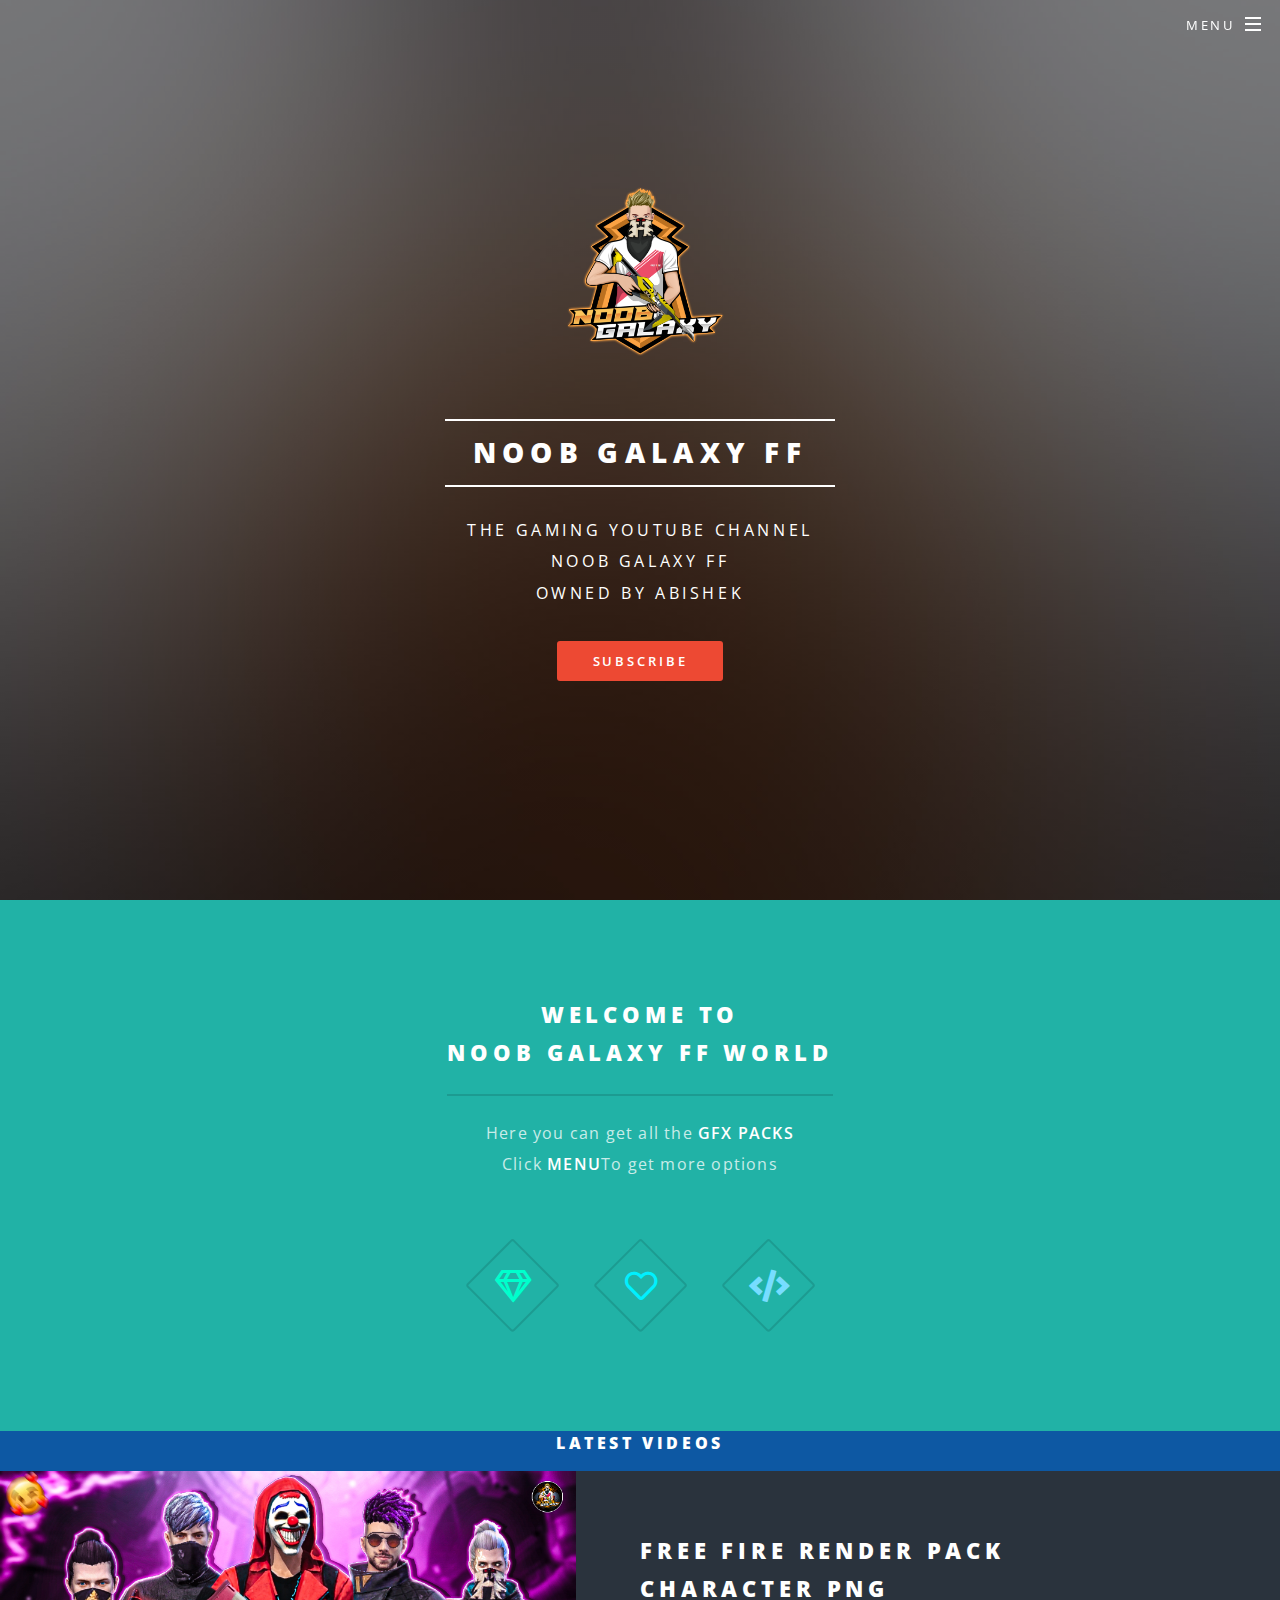
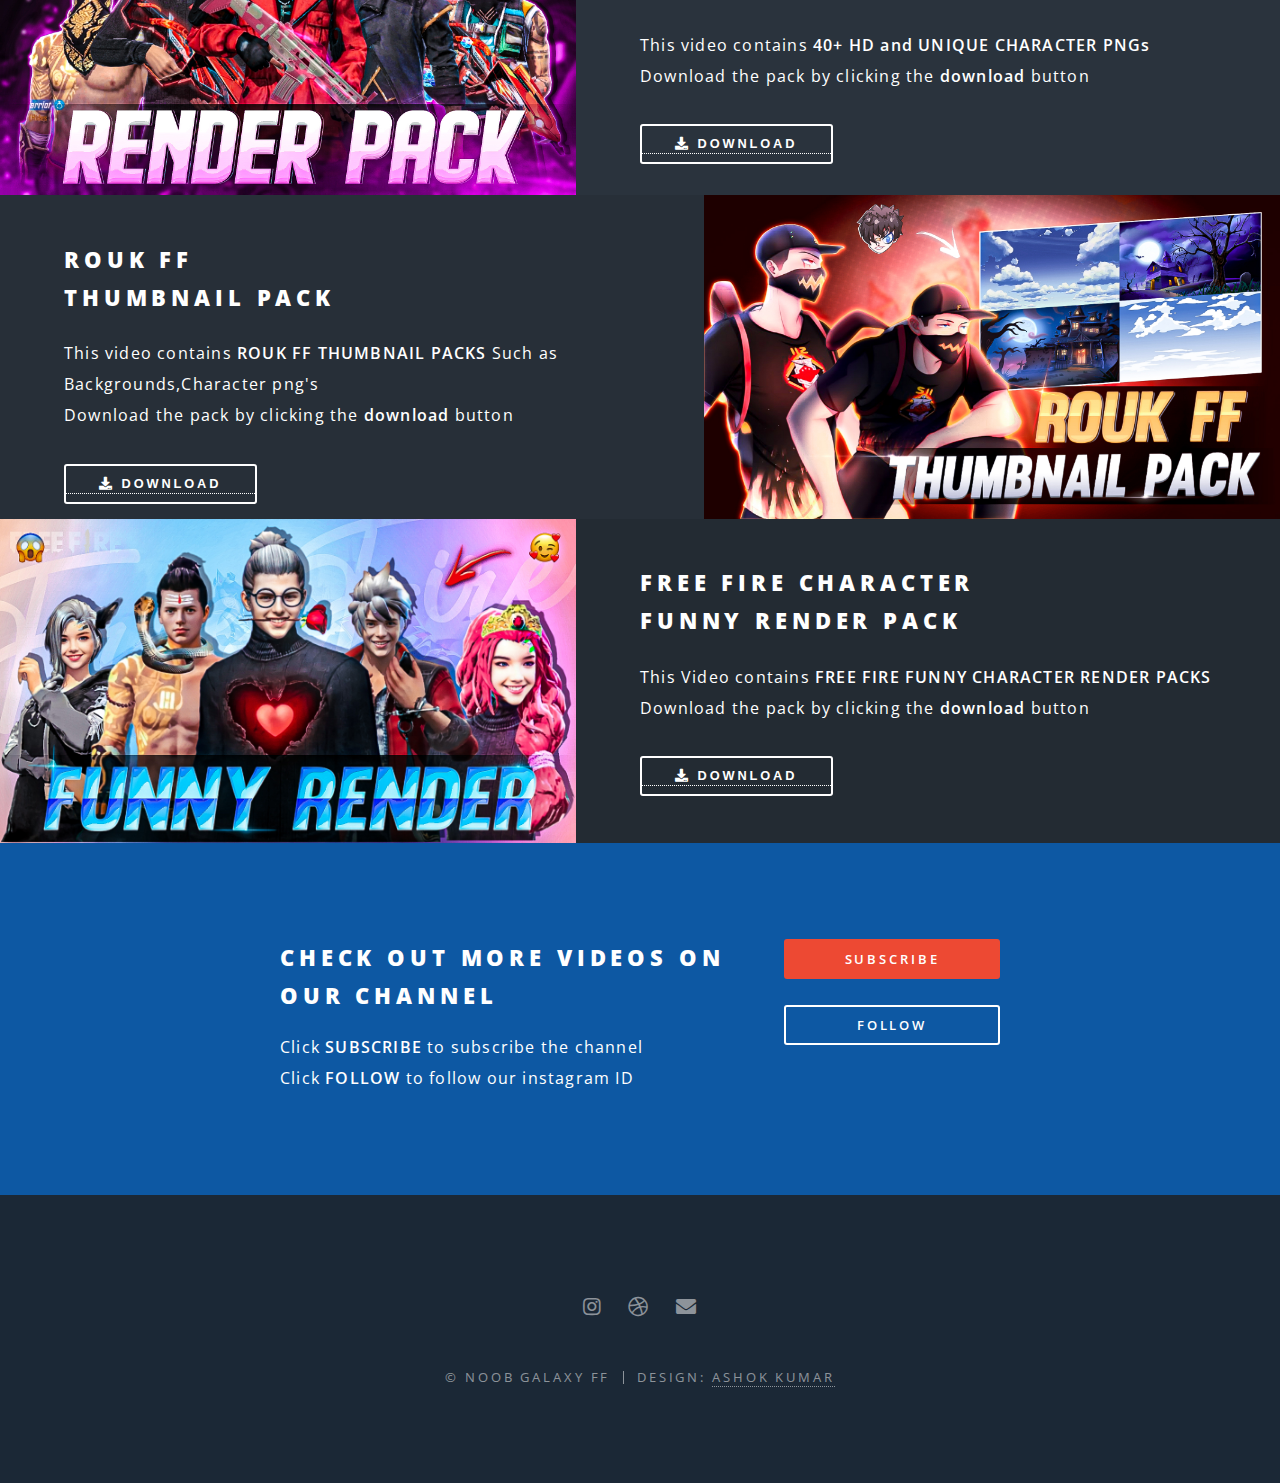
<file: index.html>
<!DOCTYPE HTML>
<html>
	<head>
		<title>NOOB GALAXY FF</title>
		<meta charset="utf-8" />
		<meta name="viewport" content="width=device-width, initial-scale=1, user-scalable=no" />
		<link rel="stylesheet" href="assets/css/main.css" />
		<noscript><link rel="stylesheet" href="assets/css/noscript.css" /></noscript>
	</head>
	<body class="landing is-preload">

		<!-- Page Wrapper -->
			<div id="page-wrapper">

				<!-- Header -->
					<header id="header" class="alt">
						<h1><a href="index.html">NOOB GALAXY FF</a></h1>
						<nav id="nav">
							<ul>
								<li class="special">
									<a href="#menu" class="menuToggle"><span>Menu</span></a>
									<div id="menu">
										<ul>
											<li><a href="index.html">Home</a></li>
											<li><a href="paidservice.html">PAID SERVICE</a></li>
											<li><a href="samples.html">SAMPLES</a></li>
										
										</ul>
									</div>
								</li>
							</ul>
						</nav>
					</header>

				<!-- Banner -->
					<section id="banner">
						<div class="inner">
							<img src="logo.png" alt="" height="200" width="200"><br>
							<br>
							<h2>NOOB GALAXY FF</h2>
							<p>The Gaming Youtube Channel<br />
							Noob Galaxy Ff<br />
							Owned by Abishek</p>
							<ul class="actions special">
								<li><a href="https://youtube.com/c/NOOBGALAXYFF" class="button primary">SUBSCRIBE</a></li>
							</ul>
						</div>
					</section>

				<!-- One -->
					<section id="one" class="wrapper style1 special">
						<div class="inner">
							<header class="major">
								<h2>WELCOME TO<br />
									NOOB GALAXY FF WORLD
								</h2>
								<p>Here you can get all the <strong>GFX PACKS</strong><br />
								Click <strong>MENU</strong>To get more options</p>
							</header>
							<ul class="icons major">
								<li><span class="icon fa-gem major style1"><span class="label">Lorem</span></span></li>
								<li><span class="icon fa-heart major style2"><span class="label">Ipsum</span></span></li>
								<li><span class="icon solid fa-code major style3"><span class="label">Dolor</span></span></li>
							</ul>
						</div>
					</section>
					<CEnter>
					<h4>
						LATEST VIDEOS
					</h4>
				</CEnter>

				<!-- Two -->
					<section id="two" class="wrapper alt style2">
						<section class="spotlight">
							<div class="image"><a href="https://youtu.be/JdiKjEvzcFQ"><img src="1.jpg" alt="FREE FIRE RENDER PACK" /></a></div><div class="content">
								<h2>FREE FIRE RENDER PACK<br />
								CHARACTER PNG</h2>
								<p>This video contains<strong> 40+ HD and UNIQUE CHARACTER PNGs</strong> <br>
								Download the pack by clicking the <strong> download</strong> button
								</p>
								<link rel="stylesheet" type="button/css" href="download.css">

<a href="https://drive.google.com/file/d/14KJtkccRCl5iF81Z1em10QP3W7RS92XK/view?usp=drivesdk">
<button class="btn"><i class="fa fa-download"></i>  Download</button></a>
							</div>
						</section>
						<section class="spotlight">
							<div class="image"><a href="https://youtu.be/jk1ORAIMkYk"><img src="2.jpg" alt="ROUK FF THUMBNAIL PACK" /></a></div><div class="content">
								<h2>ROUK FF<br />
								THUMBNAIL PACK</h2>
								<p>This video contains <strong>ROUK FF THUMBNAIL PACKS</strong> Such as Backgrounds,Character png's <br>
									Download the pack by clicking the <strong> download</strong> button
								</p>
								<a href="https://drive.google.com/file/d/1tThH8VVjIcXwzl0tVkZuqnVmc7jzH0oe/view">
									<button class="btn"><i class="fa fa-download"></i>  Download</button></a>
							</div>
						</section>
						<section class="spotlight">
							<div class="image"><a href="https://youtu.be/D06ovXZuzTU"><img src="3.jpg" alt="FUNNY CHARACTER RENDER PACK" /></a></div><div class="content">
								<h2>FREE FIRE CHARACTER<br />
								FUNNY RENDER PACK</h2>
								<p>This Video contains <strong>FREE FIRE FUNNY CHARACTER RENDER PACKS</strong> <br>
									Download the pack by clicking the <strong> download</strong> button
								</p>
								<a href="https://bit.ly/3aMlwqw">
									<button class="btn"><i class="fa fa-download"></i>  Download</button></a>
								</p>
							</div>
						</section>
					</section>
				<!-- CTA -->
					<section id="cta" class="wrapper style4">
						<div class="inner">
							<header>
								<h2>CHECK OUT MORE VIDEOS ON OUR CHANNEL</h2>
								<p>Click <strong>SUBSCRIBE</strong> to subscribe the channel <br>
								Click <strong>FOLLOW</strong> to follow our instagram ID
								</p>
							</header>
							<ul class="actions stacked">
								<li><a href="https://youtube.com/c/NOOBGALAXYFF" class="button fit primary">SUBSCRIBE</a></li>
								<li><a href="https://instagram.com/noob_galaxy_ff" class="button fit" >FOLLOW</a></li>
							</ul>
						</div>
					</section>

				<!-- Footer -->
					<footer id="footer">
						<ul class="icons">
							<li><a href="https://instagram.com/noob_galaxy_ff" class="icon brands fa-instagram"><span class="label">Instagram</span></a></li>
							<li><a href="index.html" class="icon brands fa-dribbble"><span class="label">Dribbble</span></a></li>
							<li><a href= "mailto: ngarmy07@gmail.com" class="icon solid fa-envelope"><span class="label">Email</span></a></li>
						</ul>
						<ul class="copyright">
							<li>&copy; NOOB GALAXY FF</li><li>Design: <a href="https://instagram.com/i_am_p.ashok?igshid=YmMyMTA2M2Y=">ASHOK KUMAR</a></li>
						</ul>
					</footer>

			</div>

		<!-- Scripts -->
			<script src="assets/js/jquery.min.js"></script>
			<script src="assets/js/jquery.scrollex.min.js"></script>
			<script src="assets/js/jquery.scrolly.min.js"></script>
			<script src="assets/js/browser.min.js"></script>
			<script src="assets/js/breakpoints.min.js"></script>
			<script src="assets/js/util.js"></script>
			<script src="assets/js/main.js"></script>

	</body>
</html>
</file>
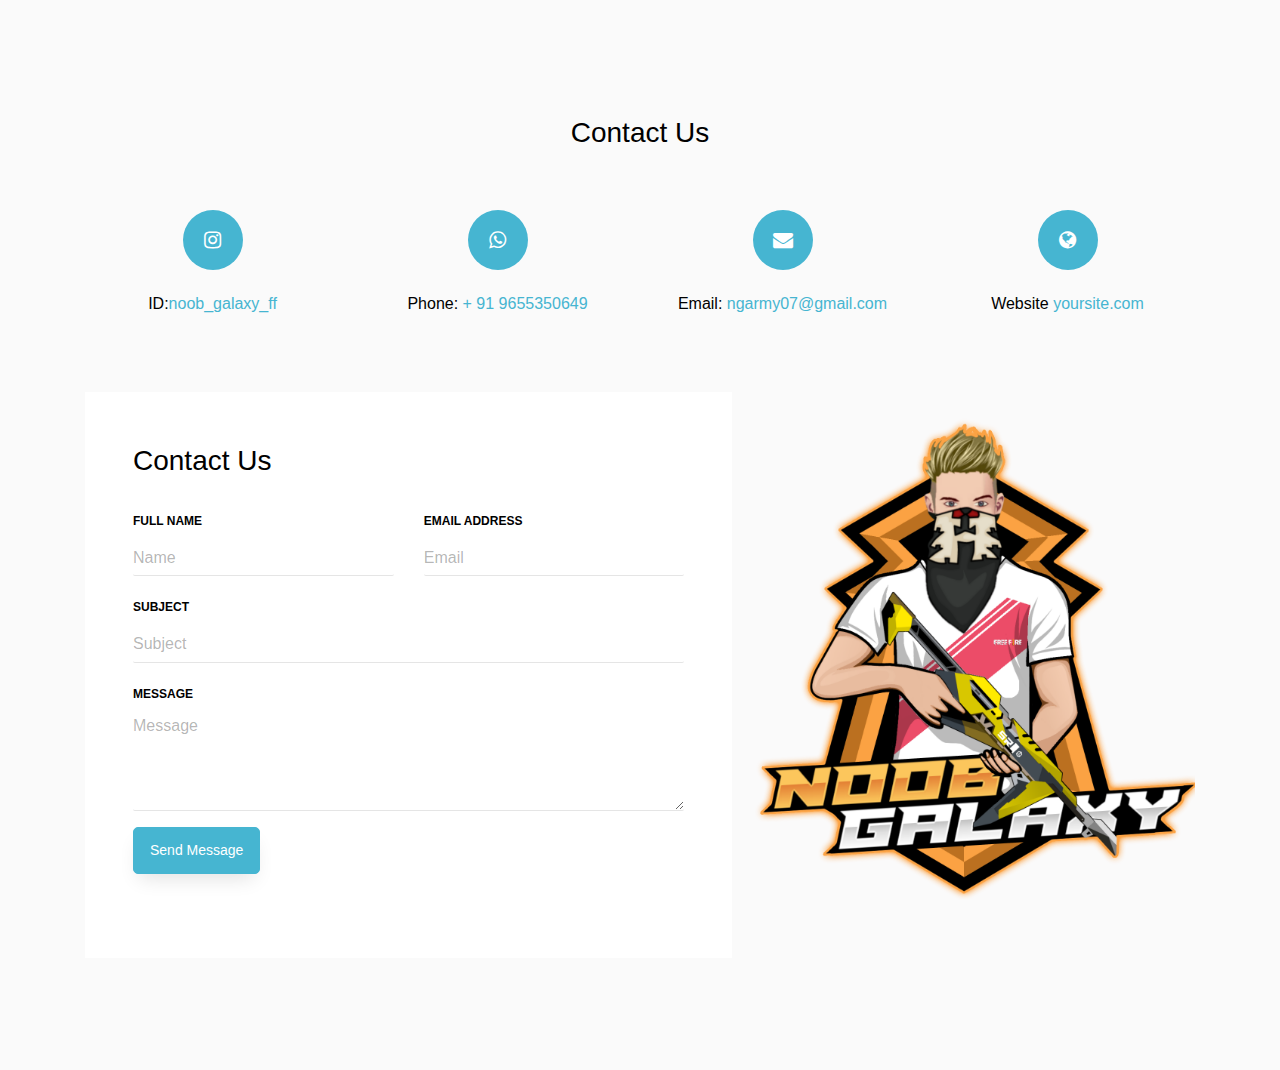
<file: contact.html>
<!doctype html>
<html lang="en">
  <head>
  	<title>Contact Us</title>
    <meta charset="utf-8">
    <meta name="viewport" content="width=device-width, initial-scale=1, shrink-to-fit=no">

	<link href='https://fonts.googleapis.com/css?family=Roboto:400,100,300,700' rel='stylesheet' type='text/css'>

	<link rel="stylesheet" href="https://stackpath.bootstrapcdn.com/font-awesome/4.7.0/css/font-awesome.min.css">
	
	<link rel="stylesheet" href="css/style.css">

	</head>
	<body>
	<section class="ftco-section">
		<div class="container">
			<div class="row justify-content-center">
				<div class="col-md-6 text-center mb-5">
					<h2 class="heading-section">Contact Us</h2>
				</div>
			</div>
			<div class="row justify-content-center">
				<div class="col-md-12">
					<div class="wrapper">
						<div class="row mb-5">
							<div class="col-md-3">
								<div class="dbox w-100 text-center">
			        		<div class="icon d-flex align-items-center justify-content-center">
			        			<span class="fa fa-instagram"></span>
			        		</div>
			        		<div class="text">
				            <p><span>ID:</span><a href="https://instagram.com/noob_galaxy_ff">noob_galaxy_ff</a> </p>
				          </div>
			          </div>
							</div>
							<div class="col-md-3">
								<div class="dbox w-100 text-center">
			        		<div class="icon d-flex align-items-center justify-content-center">
			        			<span class="fa fa-whatsapp"></span>
			        		</div>
			        		<div class="text">
				            <p><span>Phone:</span> <a href="https://web.whatsapp.com/send?phone=+91 9655350649&text&app_absent=0">+ 91 9655350649</a></p>
				          </div>
			          </div>
							</div>
							<div class="col-md-3">
								<div class="dbox w-100 text-center">
			        		<div class="icon d-flex align-items-center justify-content-center">
			        			<span class="fa fa-envelope"></span>
			        		</div>
			        		<div class="text">
				            <p><span>Email:</span> <a href="mailto:ngarmy07@gmail.com">ngarmy07@gmail.com</a></p>
				          </div>
			          </div>
							</div>
							<div class="col-md-3">
								<div class="dbox w-100 text-center">
			        		<div class="icon d-flex align-items-center justify-content-center">
			        			<span class="fa fa-globe"></span>
			        		</div>
			        		<div class="text">
				            <p><span>Website</span> <a href="#">yoursite.com</a></p>
				          </div>
			          </div>
							</div>
						</div>
						<div class="row no-gutters">
							<div class="col-md-7">
								<div class="contact-wrap w-100 p-md-5 p-4">
									<h3 class="mb-4">Contact Us</h3>
									<div id="form-message-warning" class="mb-4"></div> 
				      		<div id="form-message-success" class="mb-4">
				            Your message was sent, thank you!
				      		</div>
									<form method="POST" id="contactForm" name="contactForm" class="contactForm">
										<div class="row">
											<div class="col-md-6">
												<div class="form-group">
													<label class="label" for="name">Full Name</label>
													<input type="text" class="form-control" name="name" id="name" placeholder="Name">
												</div>
											</div>
											<div class="col-md-6"> 
												<div class="form-group">
													<label class="label" for="email">Email Address</label>
													<input type="email" class="form-control" name="email" id="email" placeholder="Email">
												</div>
											</div>
											<div class="col-md-12">
												<div class="form-group">
													<label class="label" for="subject">Subject</label>
													<input type="text" class="form-control" name="subject" id="subject" placeholder="Subject">
												</div>
											</div>
											<div class="col-md-12">
												<div class="form-group">
													<label class="label" for="#">Message</label>
													<textarea name="message" class="form-control" id="message" cols="30" rows="4" placeholder="Message"></textarea>
												</div>
											</div>
											<div class="col-md-12">
												<div class="form-group">
													<input type="submit" value="Send Message" class="btn btn-primary">
													<div class="submitting"></div>
												</div>
											</div>
										</div>
									</form>
								</div>
							</div>
							<div class="col-md-5 d-flex align-items-stretch">
								<div class="info-wrap w-100 p-5 img" style="background-image: url(images/img.png);">
			          </div>
							</div>
						</div>
					</div>
				</div>
			</div>
		</div>
	</section>

	<script src="js/jquery.min.js"></script>
  <script src="js/popper.js"></script>
  <script src="js/bootstrap.min.js"></script>
  <script src="js/jquery.validate.min.js"></script>
  <script src="js/main.js"></script>
	</body>
</html>
</file>
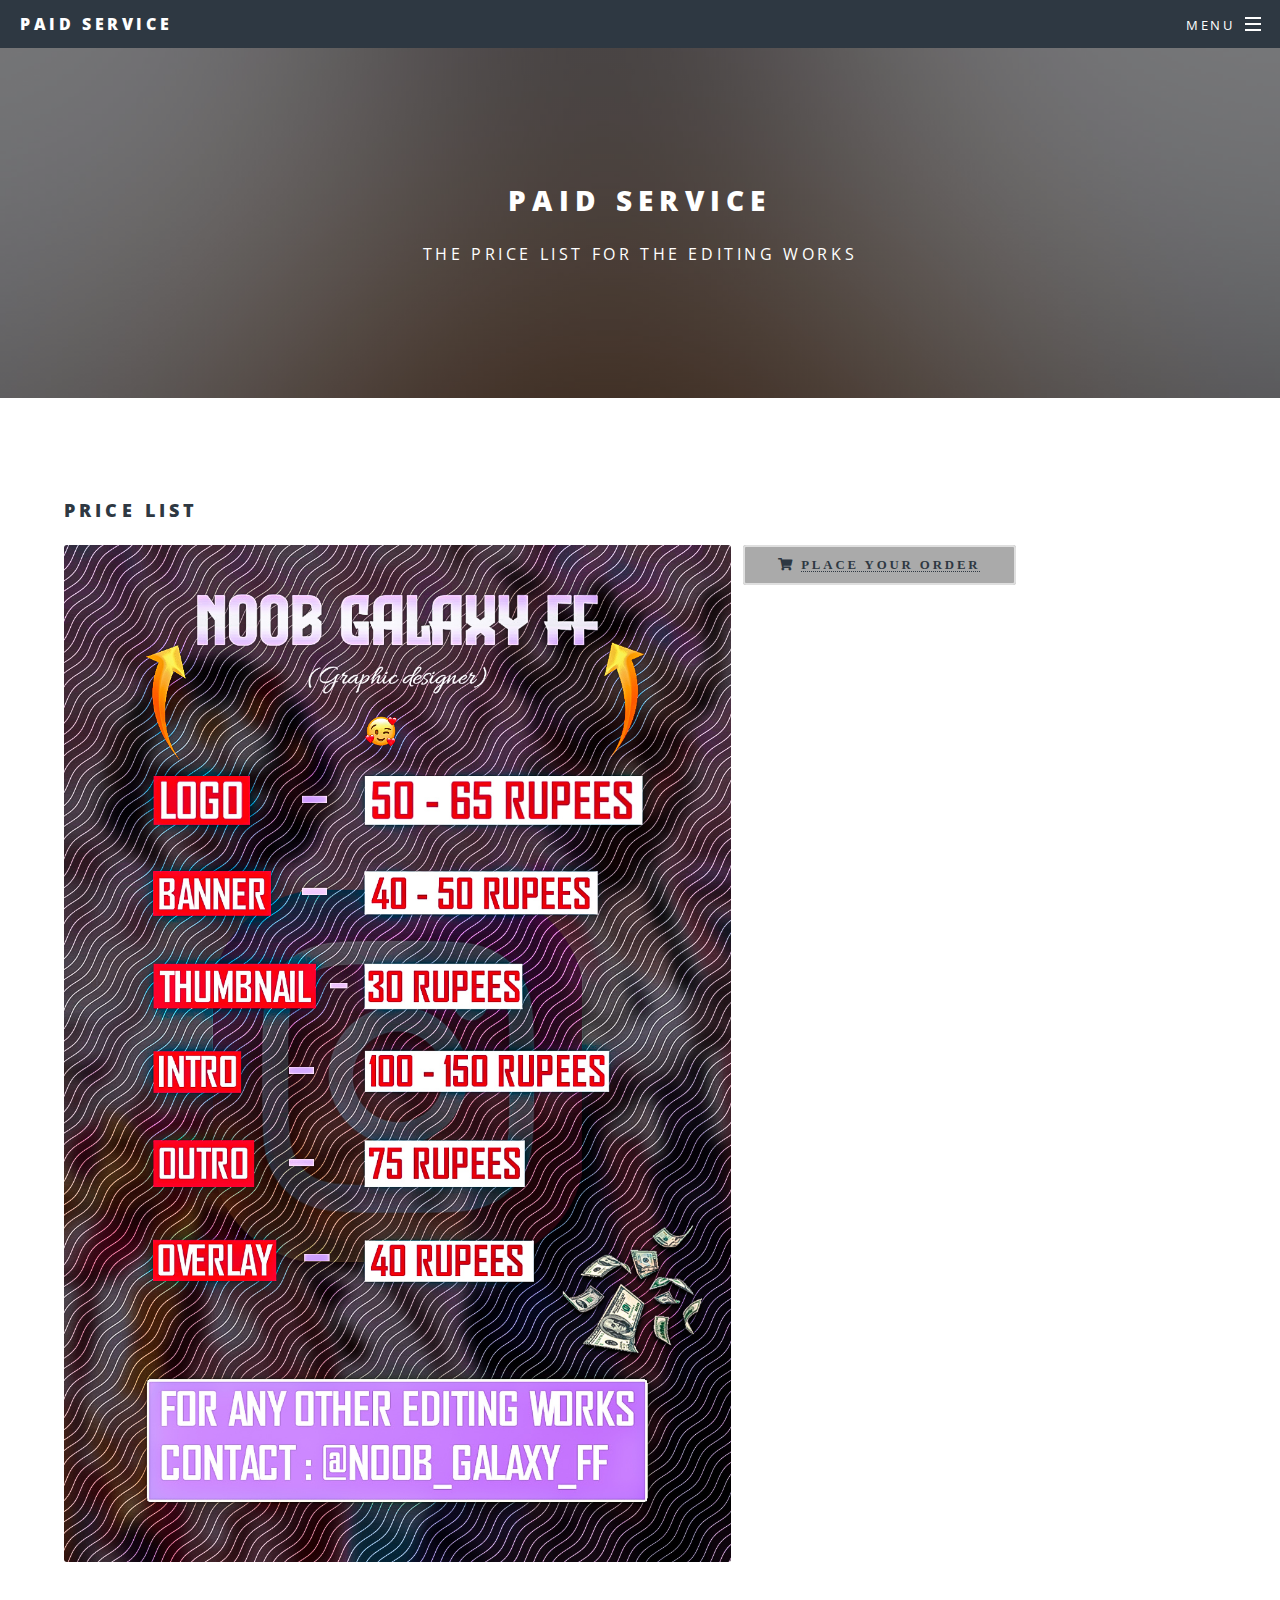
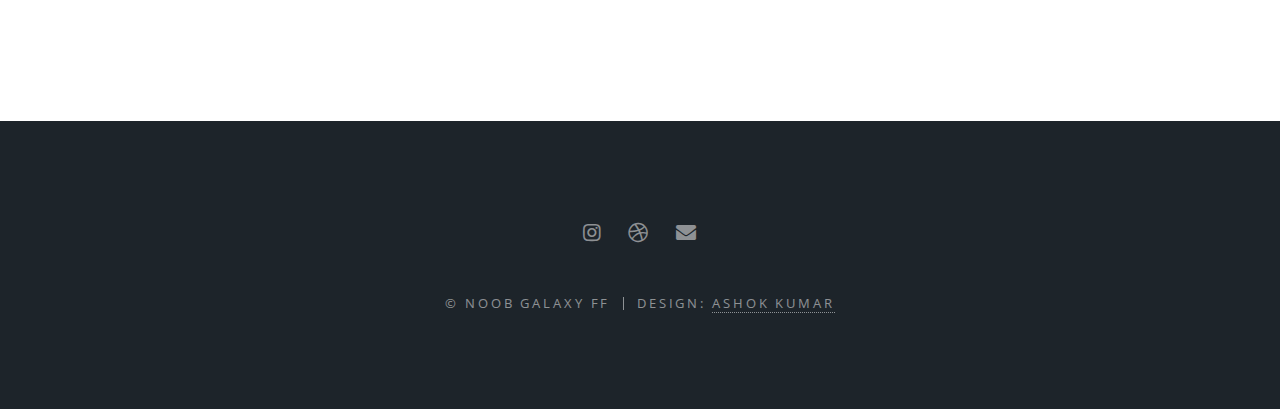
<file: paidservice.html>
<!DOCTYPE HTML>
<html>
	<head>
		<title>PAID SERVICE - NOOB GALAXY FF</title>
		<meta charset="utf-8" />
		<meta name="viewport" content="width=device-width, initial-scale=1, user-scalable=no" />
		<link rel="stylesheet" href="assets/css/main.css" />
		<noscript><link rel="stylesheet" href="assets/css/noscript.css" /></noscript>
	</head>
	<body class="is-preload">

		<!-- Page Wrapper -->
			<div id="page-wrapper">

				<!-- Header -->
					<header id="header">
						<h1><a href="index.html">PAID SERVICE</a></h1>
						<nav id="nav">
							<ul>
								<li class="special">
									<a href="#menu" class="menuToggle"><span>Menu</span></a>
									<div id="menu">
										<ul>
											<li><a href="index.html">Home</a></li>
											<li><a href="paidservice.html">PAID SERVICE</a></li>
											<li><a href="samples.html">SAMPLES</a></li>
										
										</ul>
									</div>
								</li>
							</ul>
						</nav>
					</header>

				<!-- Main -->
					<article id="main">
						<header>
							<h2>PAID SERVICE</h2>
							<p>The Price list for the Editing Works</p>
						</header>
						<section class="wrapper style5">
							<div class="inner">

								<h3>PRICE LIST</h3>
							<div class="box alt">
									<div class="row gtr-50 gtr-uniform">
										<br>
										<div class="col-7"><span class="image fit"><img src="paidwork.jpg" alt="" /></span><br></div>
								<CEnter>
								<button class="btn">
									<i class="fa fa-shopping-cart" aria-hidden="true"> <a href="https://instagram.com/noob_galaxy_ff" >PLACE YOUR ORDER</a></i>
								<style>
									.btn
									{
										background-color: rgb(170, 170, 170);
										border: 1px;
										color: white;
									}
									.btn:hover 
									{
										background-color: lightblue;
									}
								</style>
								</button>
							</CEnter>
							</div>
						</section>
					</article>

				<!-- Footer -->
					<footer id="footer">
						<ul class="icons">
							<li><a href="https://instagram.com/noob_galaxy_ff" class="icon brands fa-instagram"><span class="label">Instagram</span></a></li>
							<li><a href="index.html" class="icon brands fa-dribbble"><span class="label">Dribbble</span></a></li>
							<li><a href="mailto:ngarmy07@gmail.com" class="icon solid fa-envelope"><span class="label">Email</span></a></li>
						</ul>
						<ul class="copyright">
							<li>&copy; NOOB GALAXY FF</li><li>Design: <a href="https://instagram.com/i_am_p.ashok?igshid=YmMyMTA2M2Y=">ASHOK KUMAR</a></li>
						</ul>
					</footer>

			</div>

		<!-- Scripts -->
			<script src="assets/js/jquery.min.js"></script>
			<script src="assets/js/jquery.scrollex.min.js"></script>
			<script src="assets/js/jquery.scrolly.min.js"></script>
			<script src="assets/js/browser.min.js"></script>
			<script src="assets/js/breakpoints.min.js"></script>
			<script src="assets/js/util.js"></script>
			<script src="assets/js/main.js"></script>

	</body>
</html>
</file>
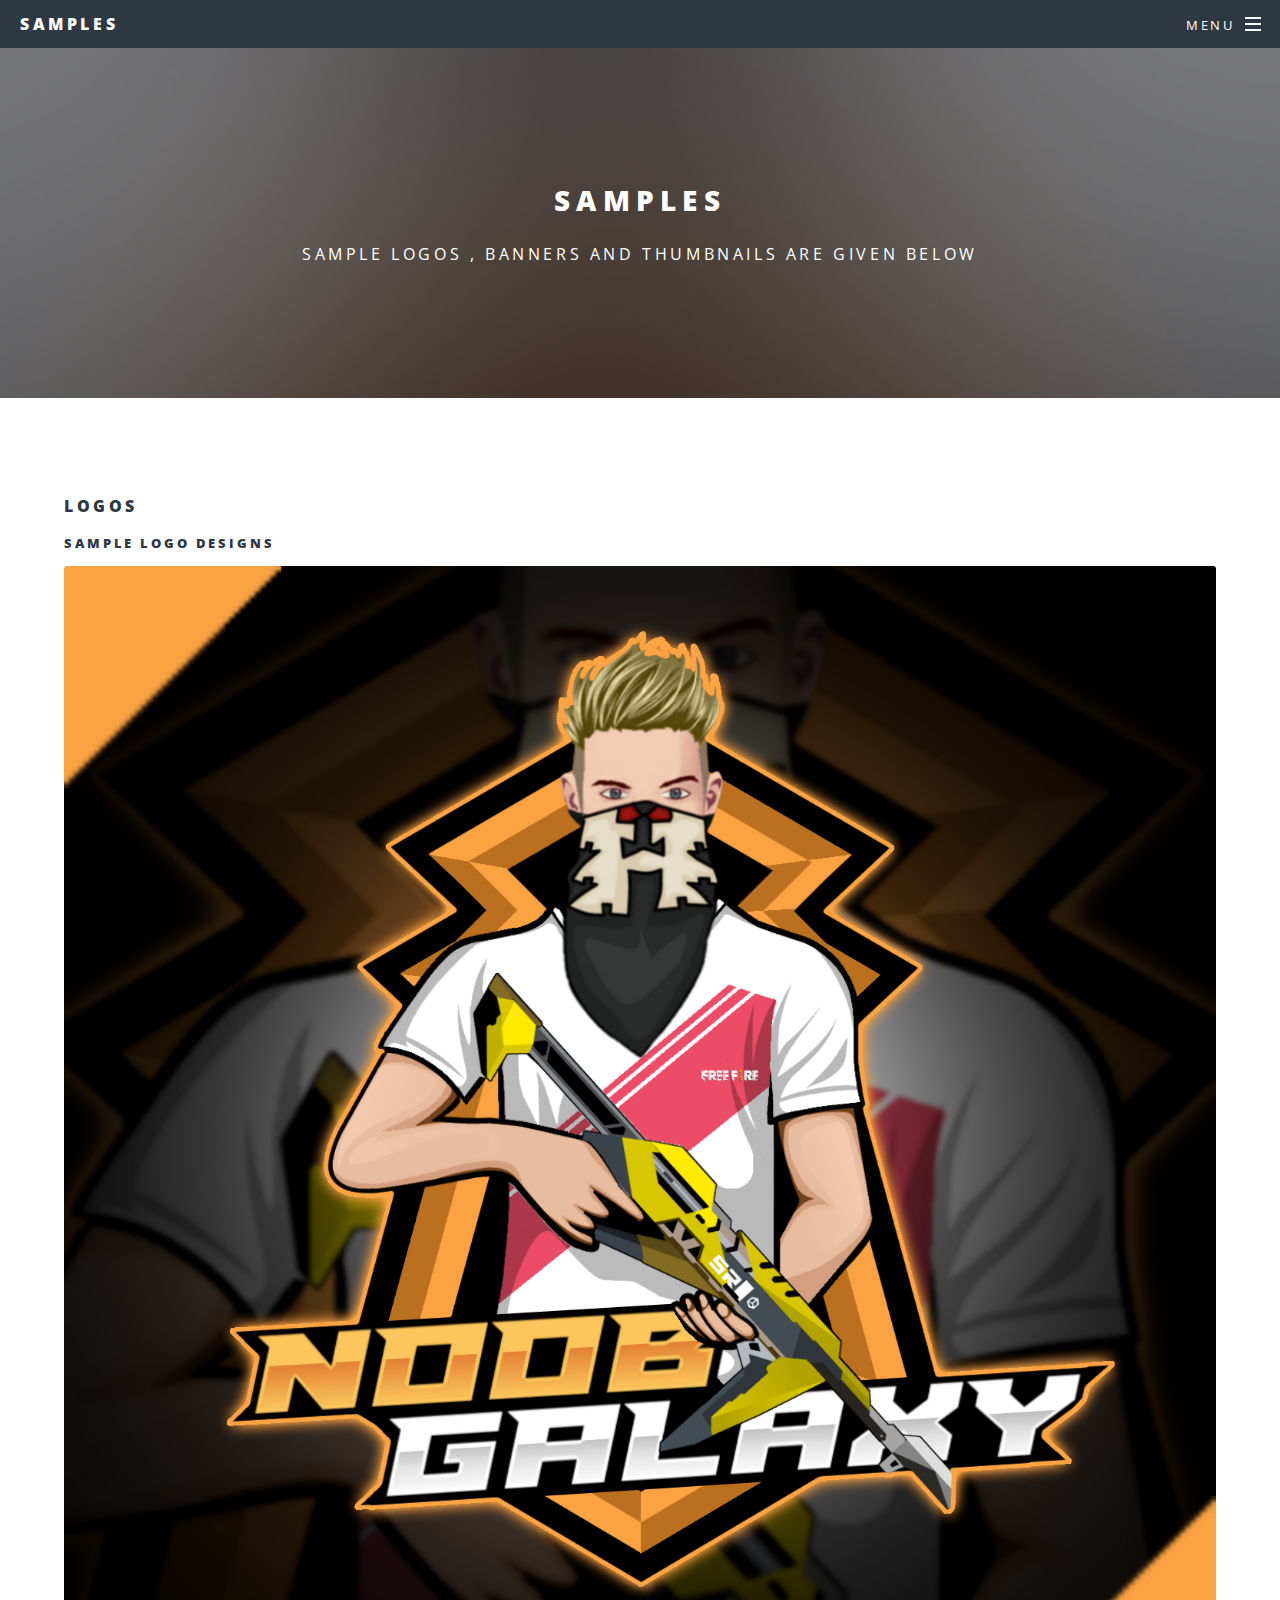
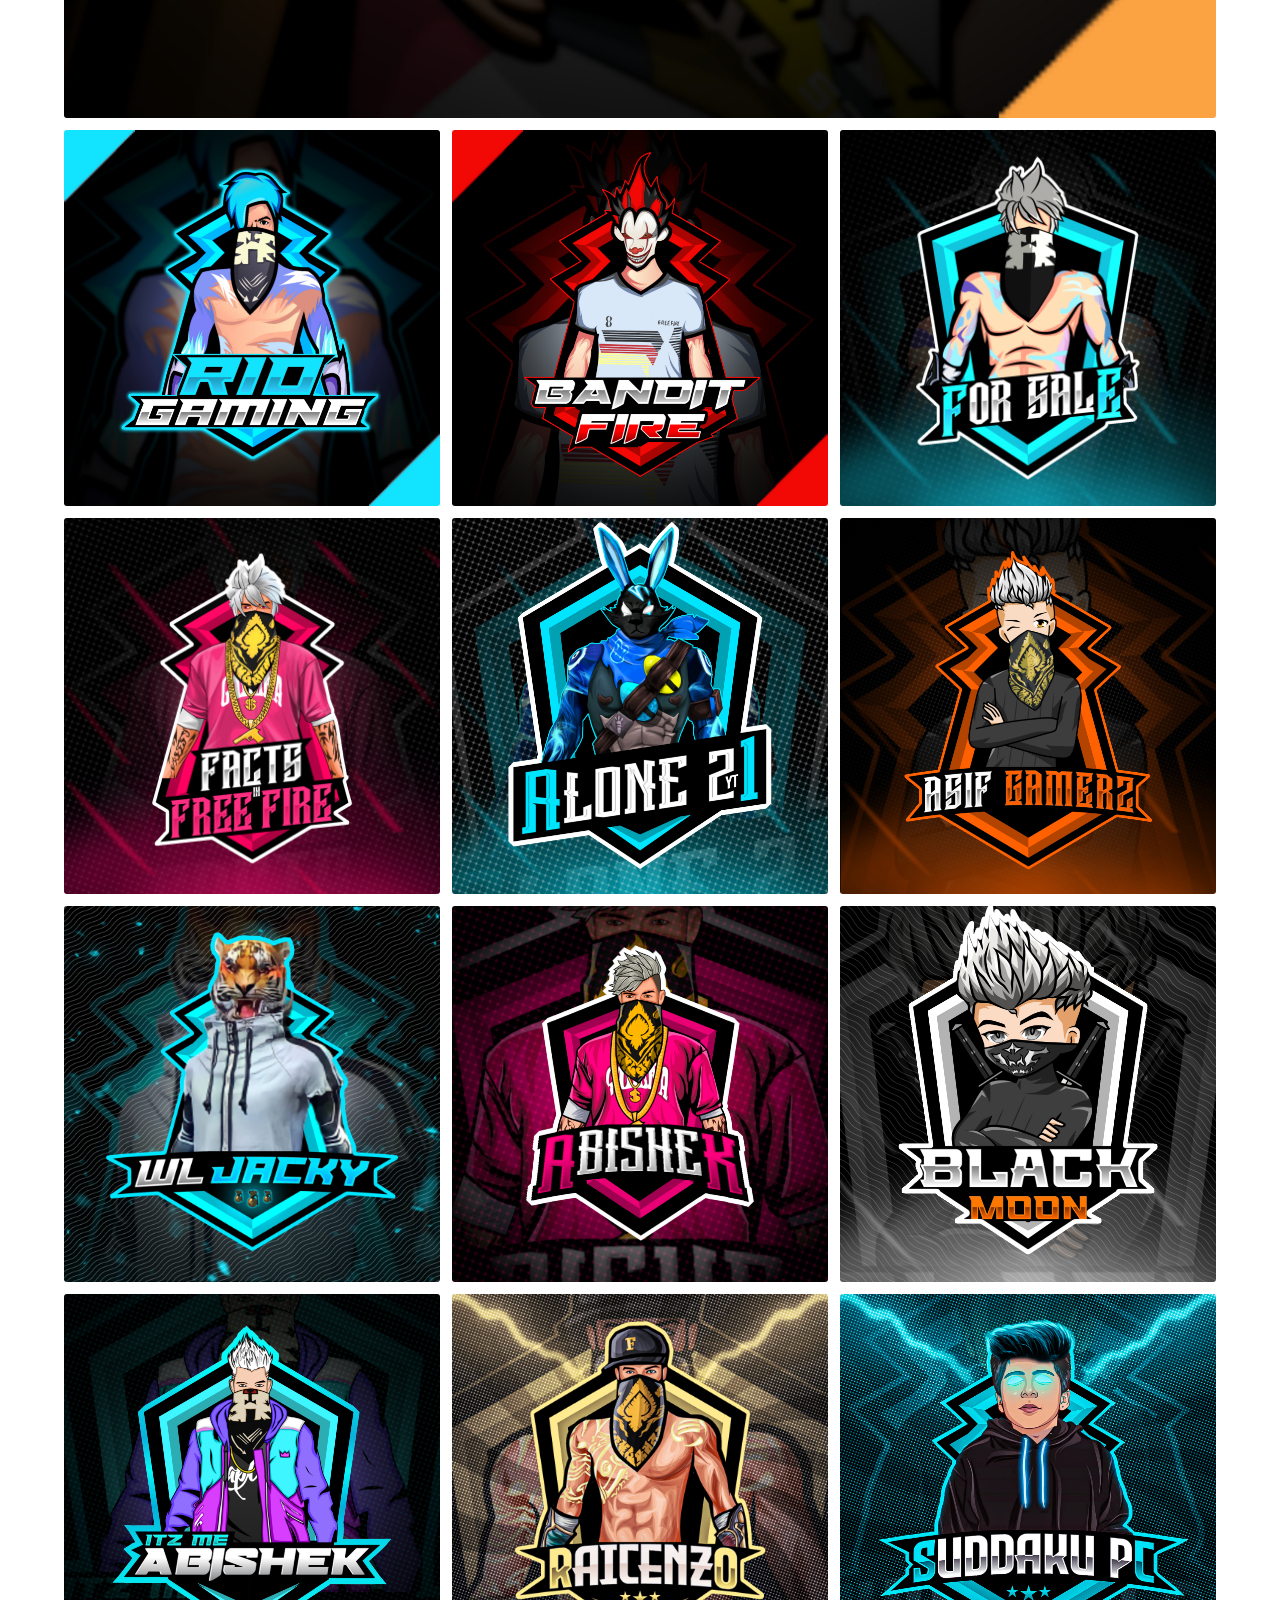
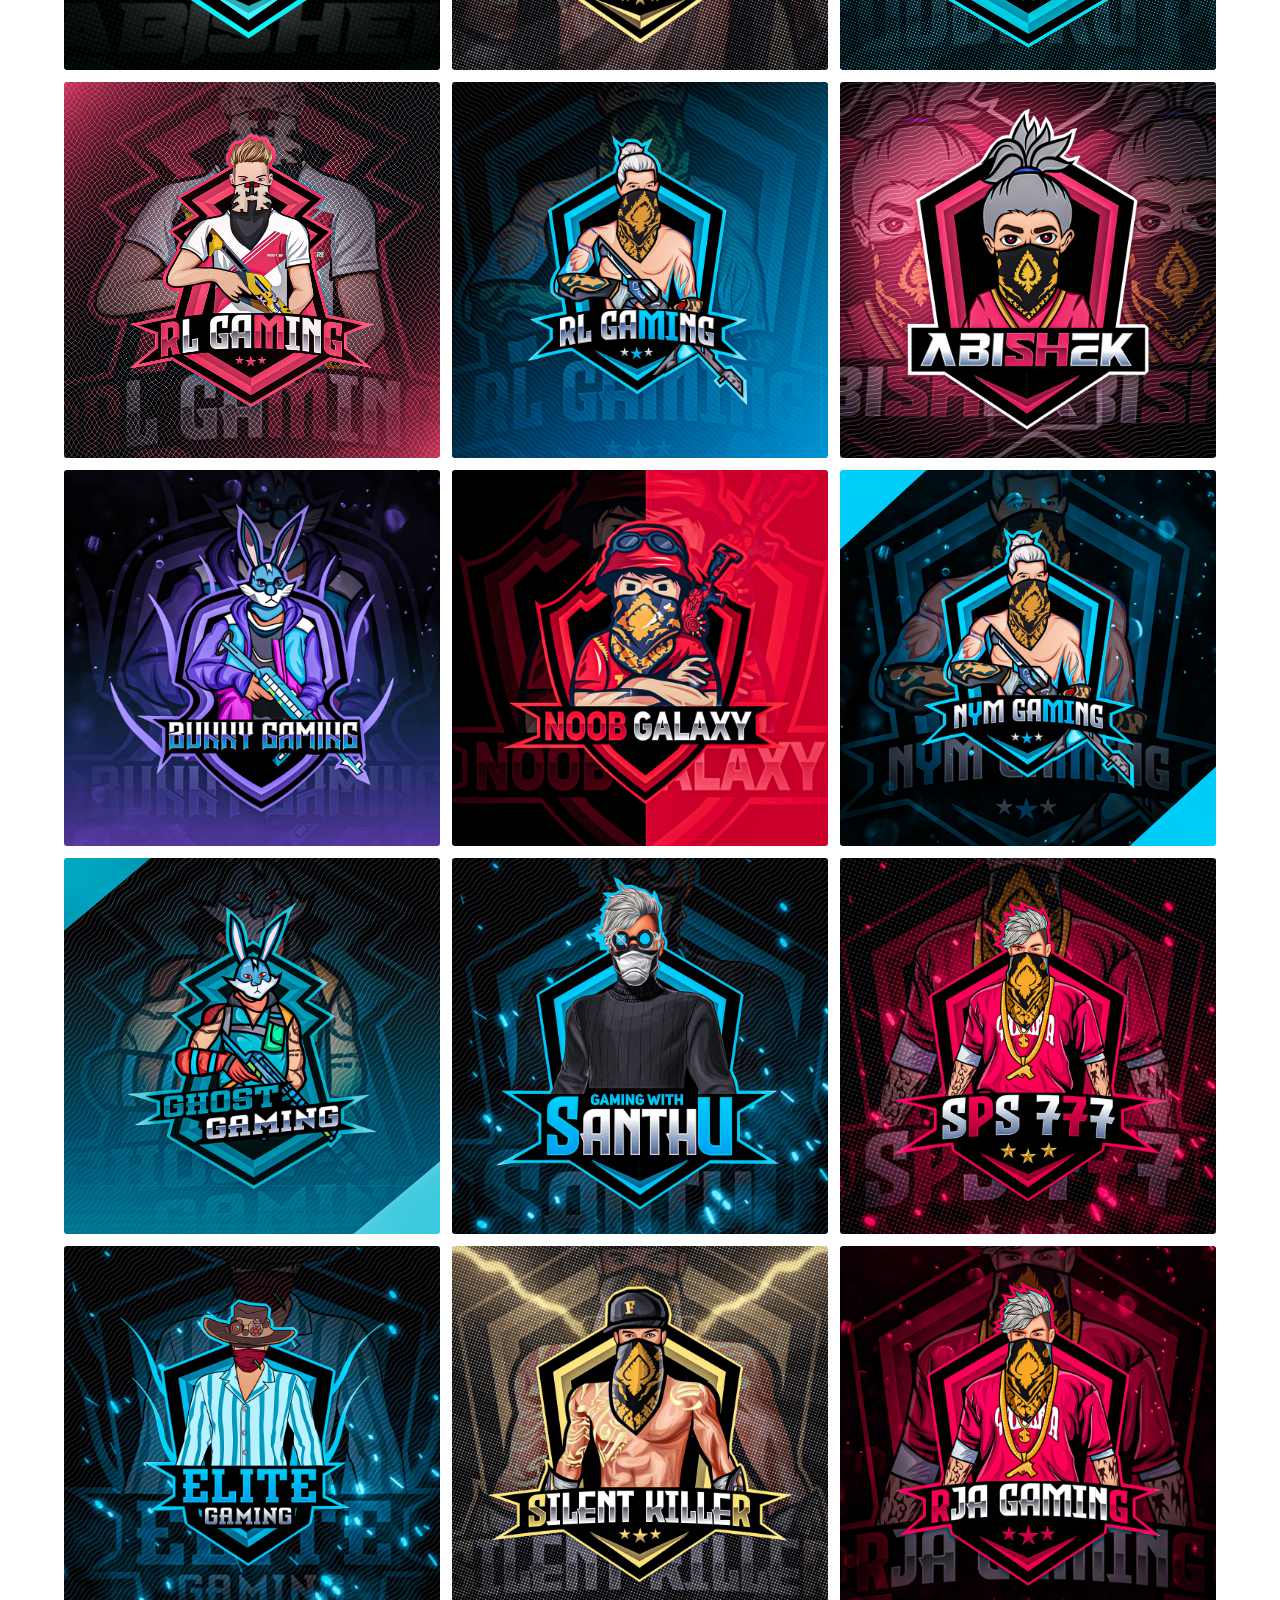
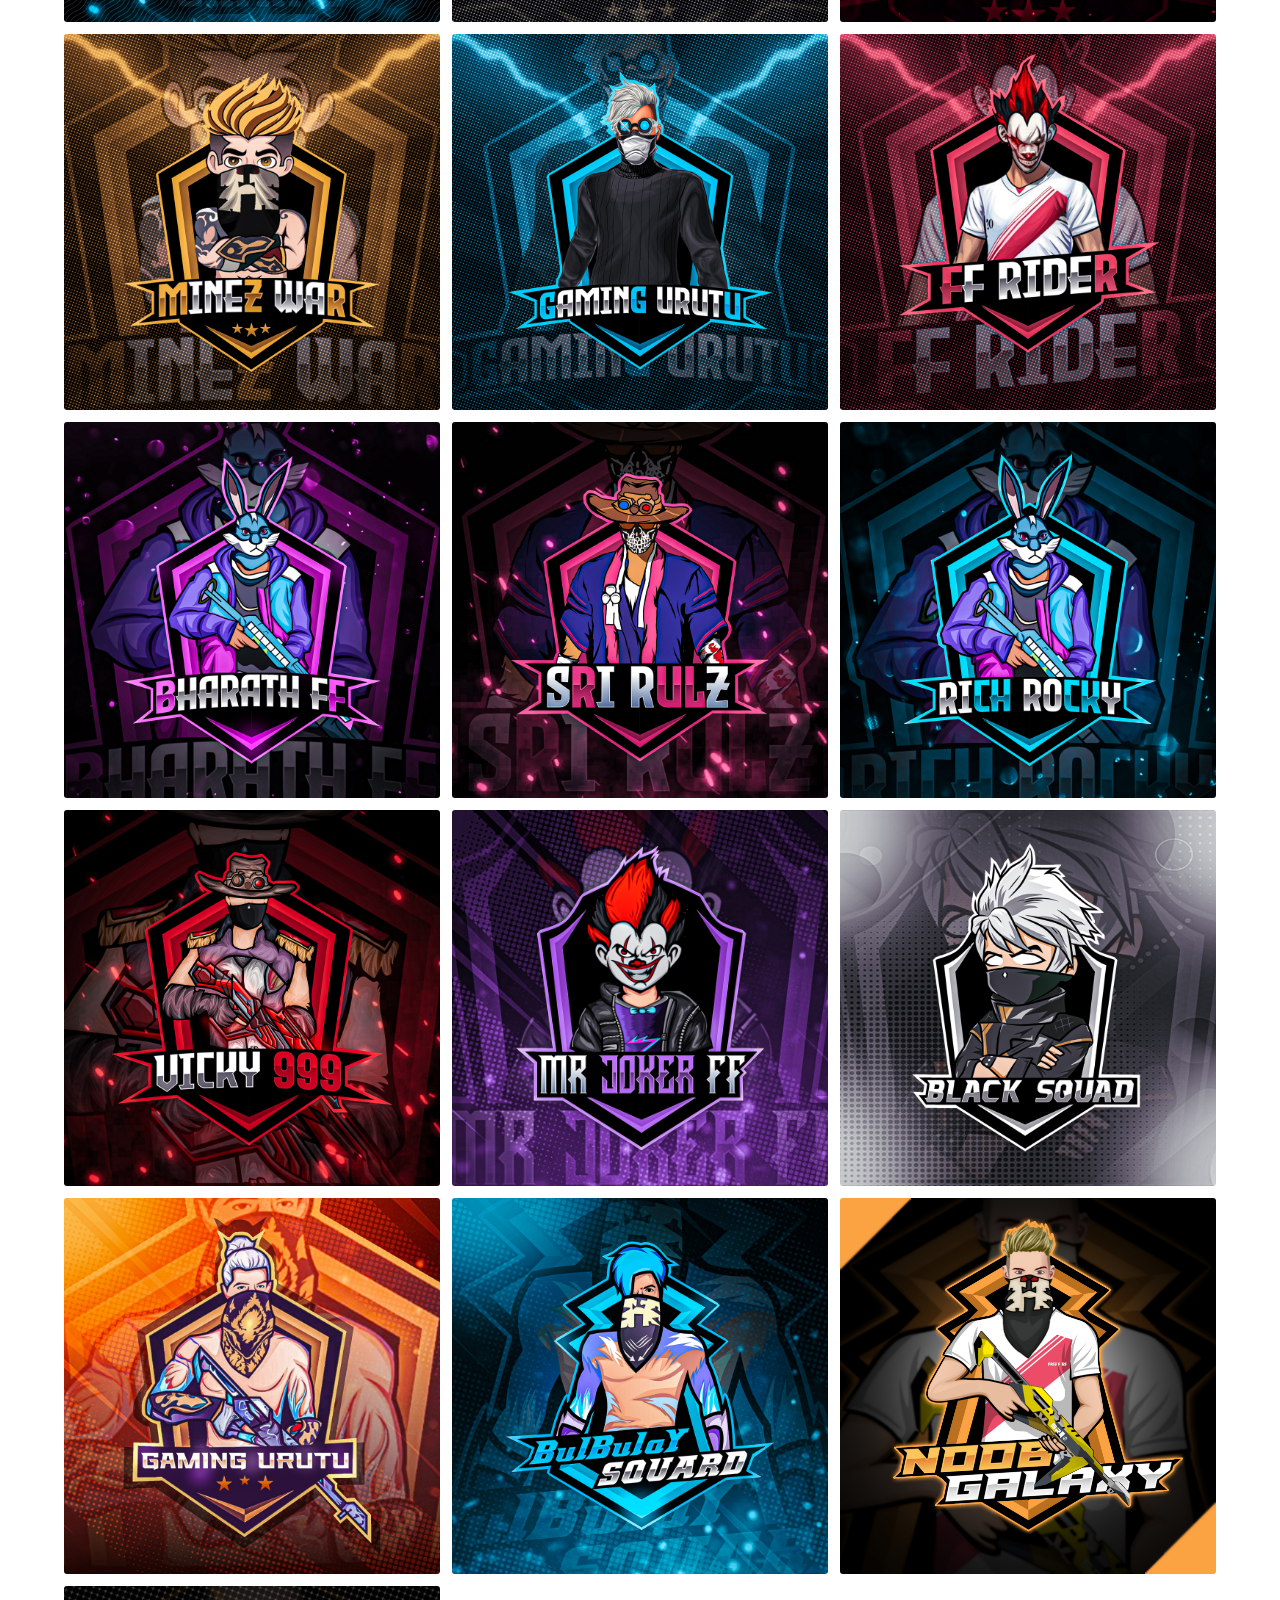
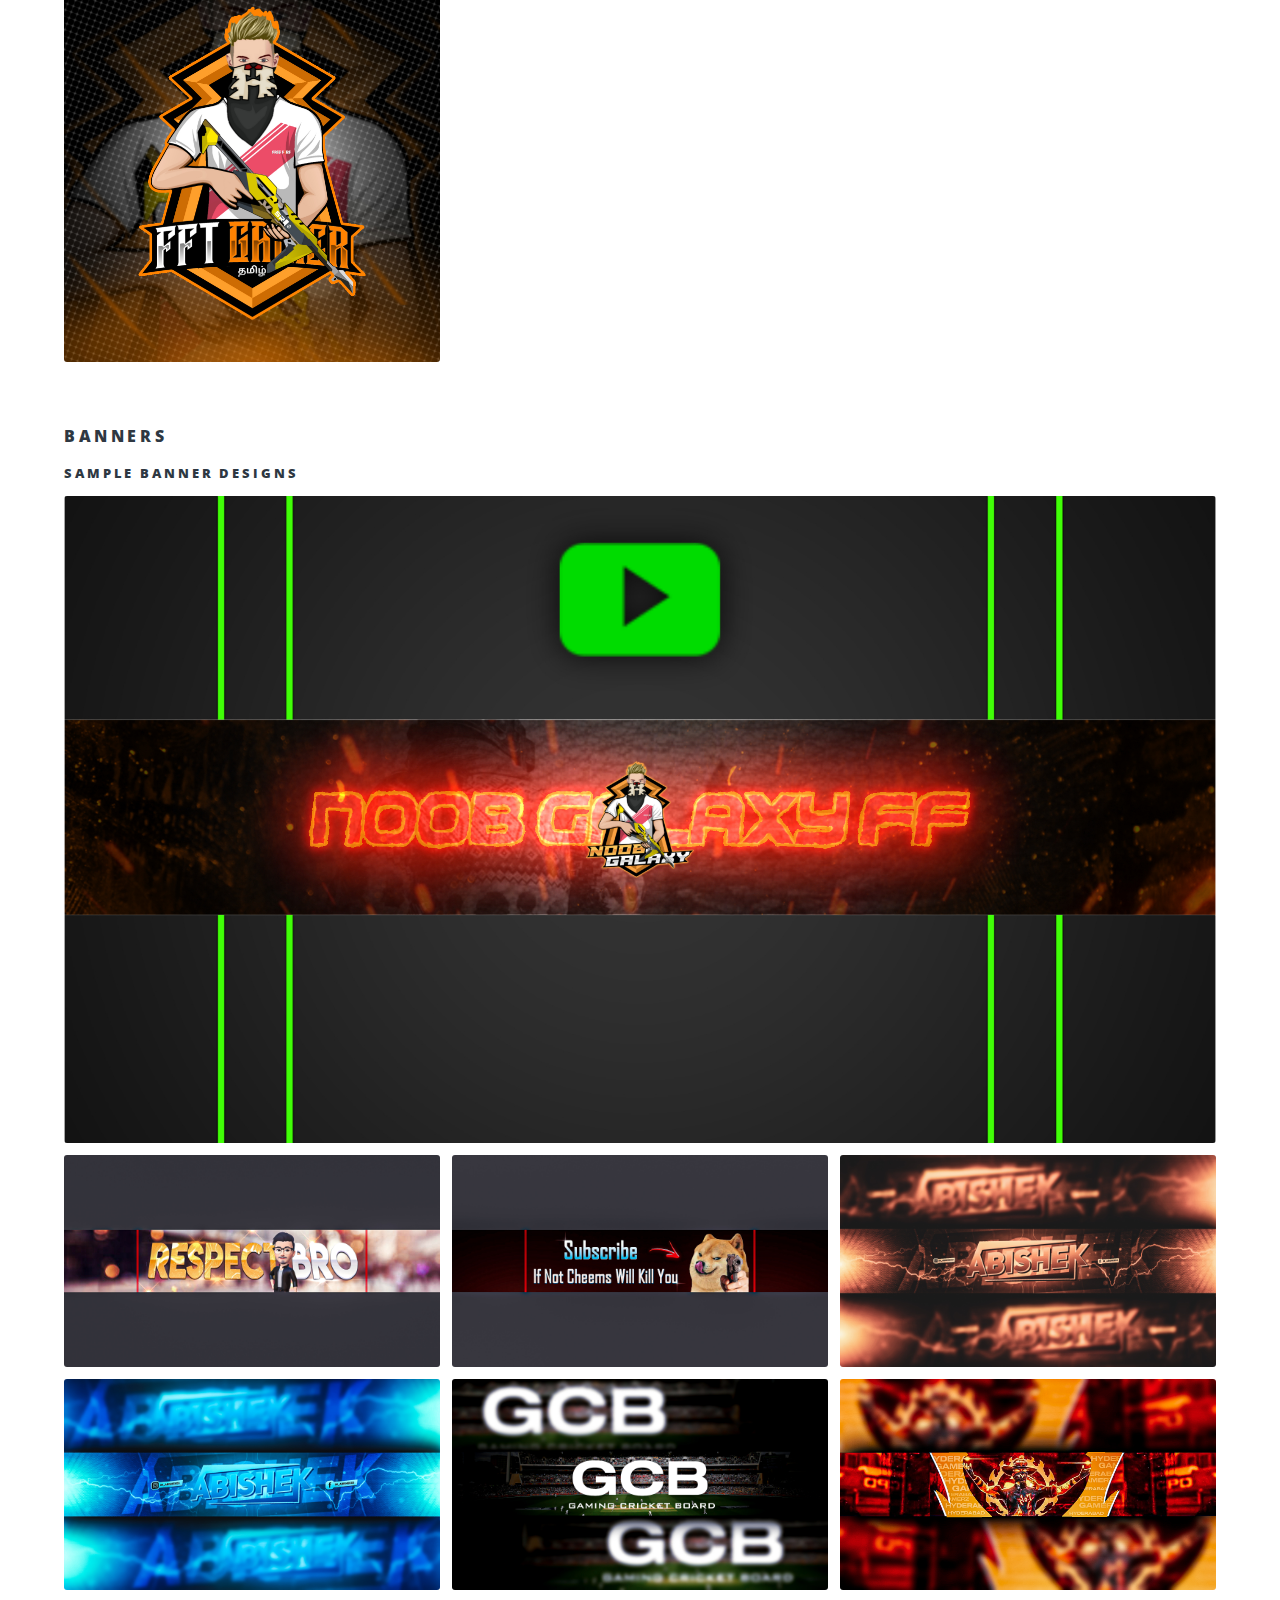
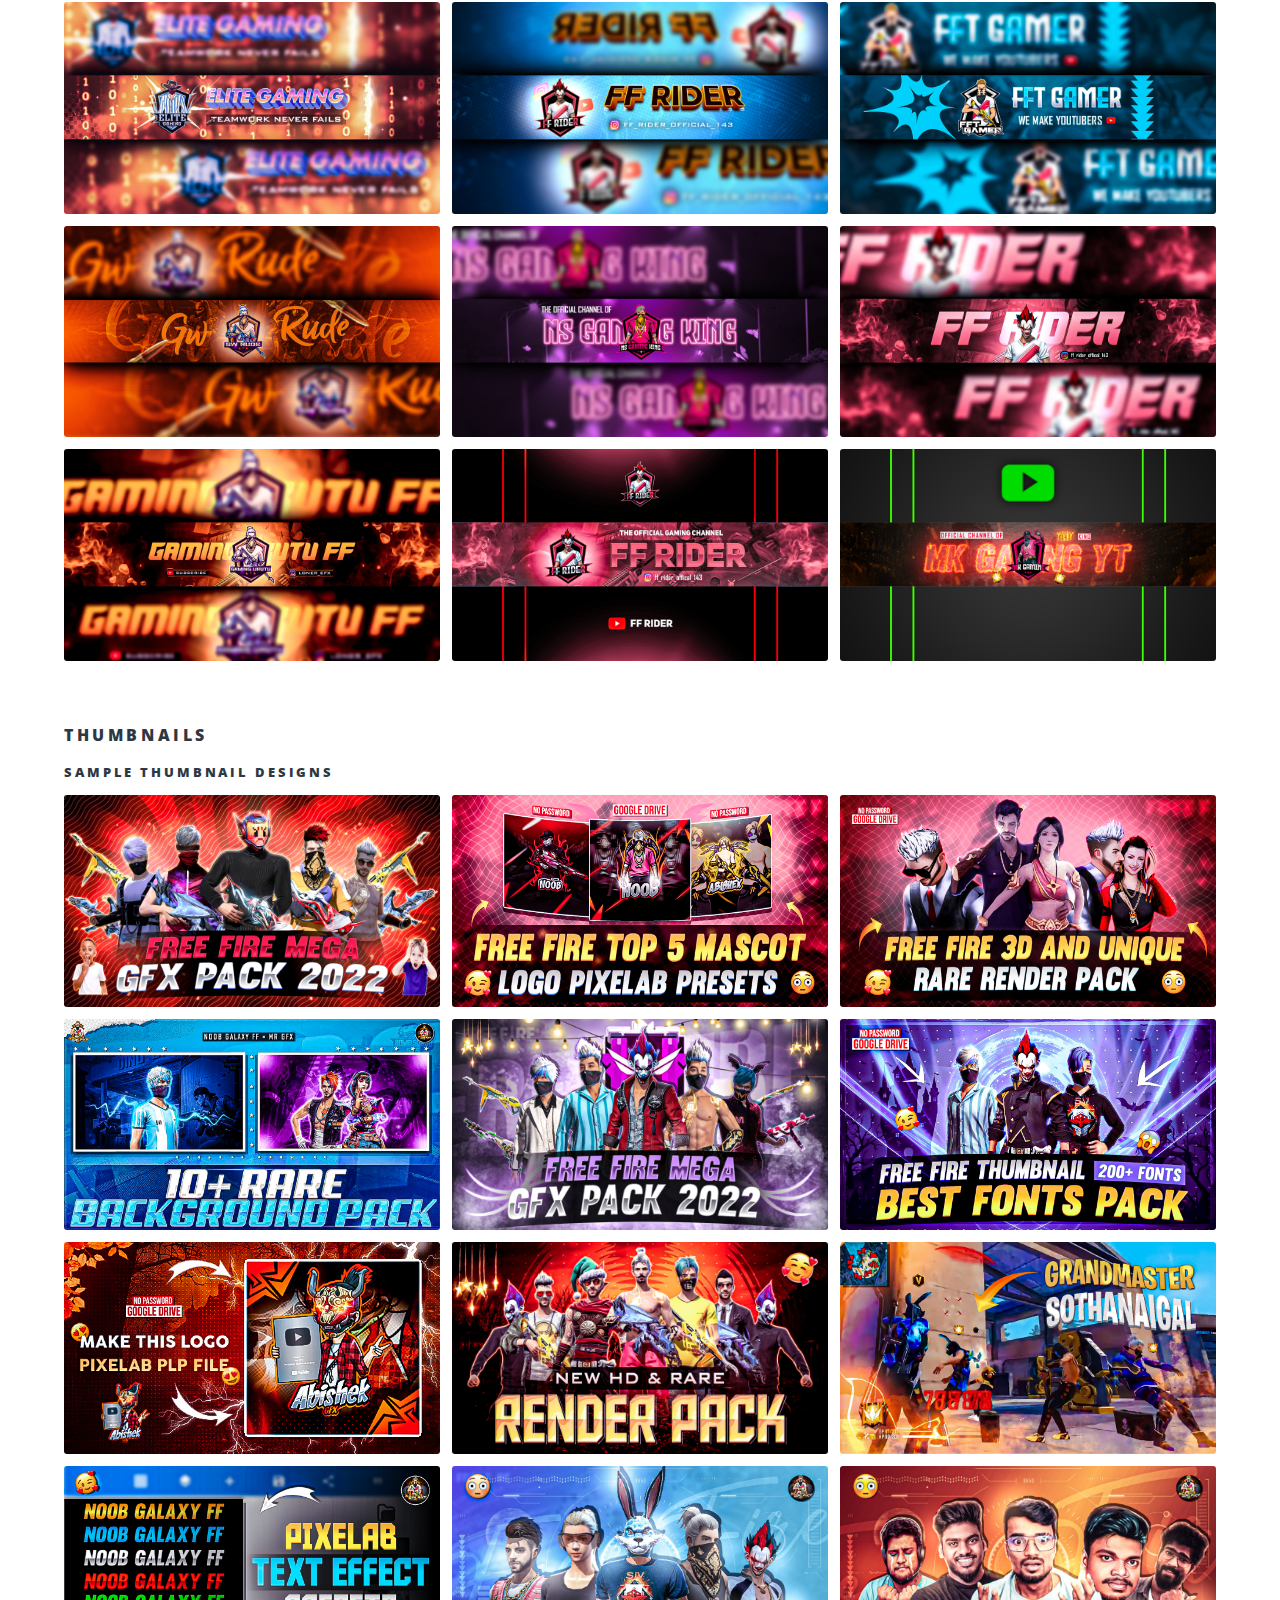
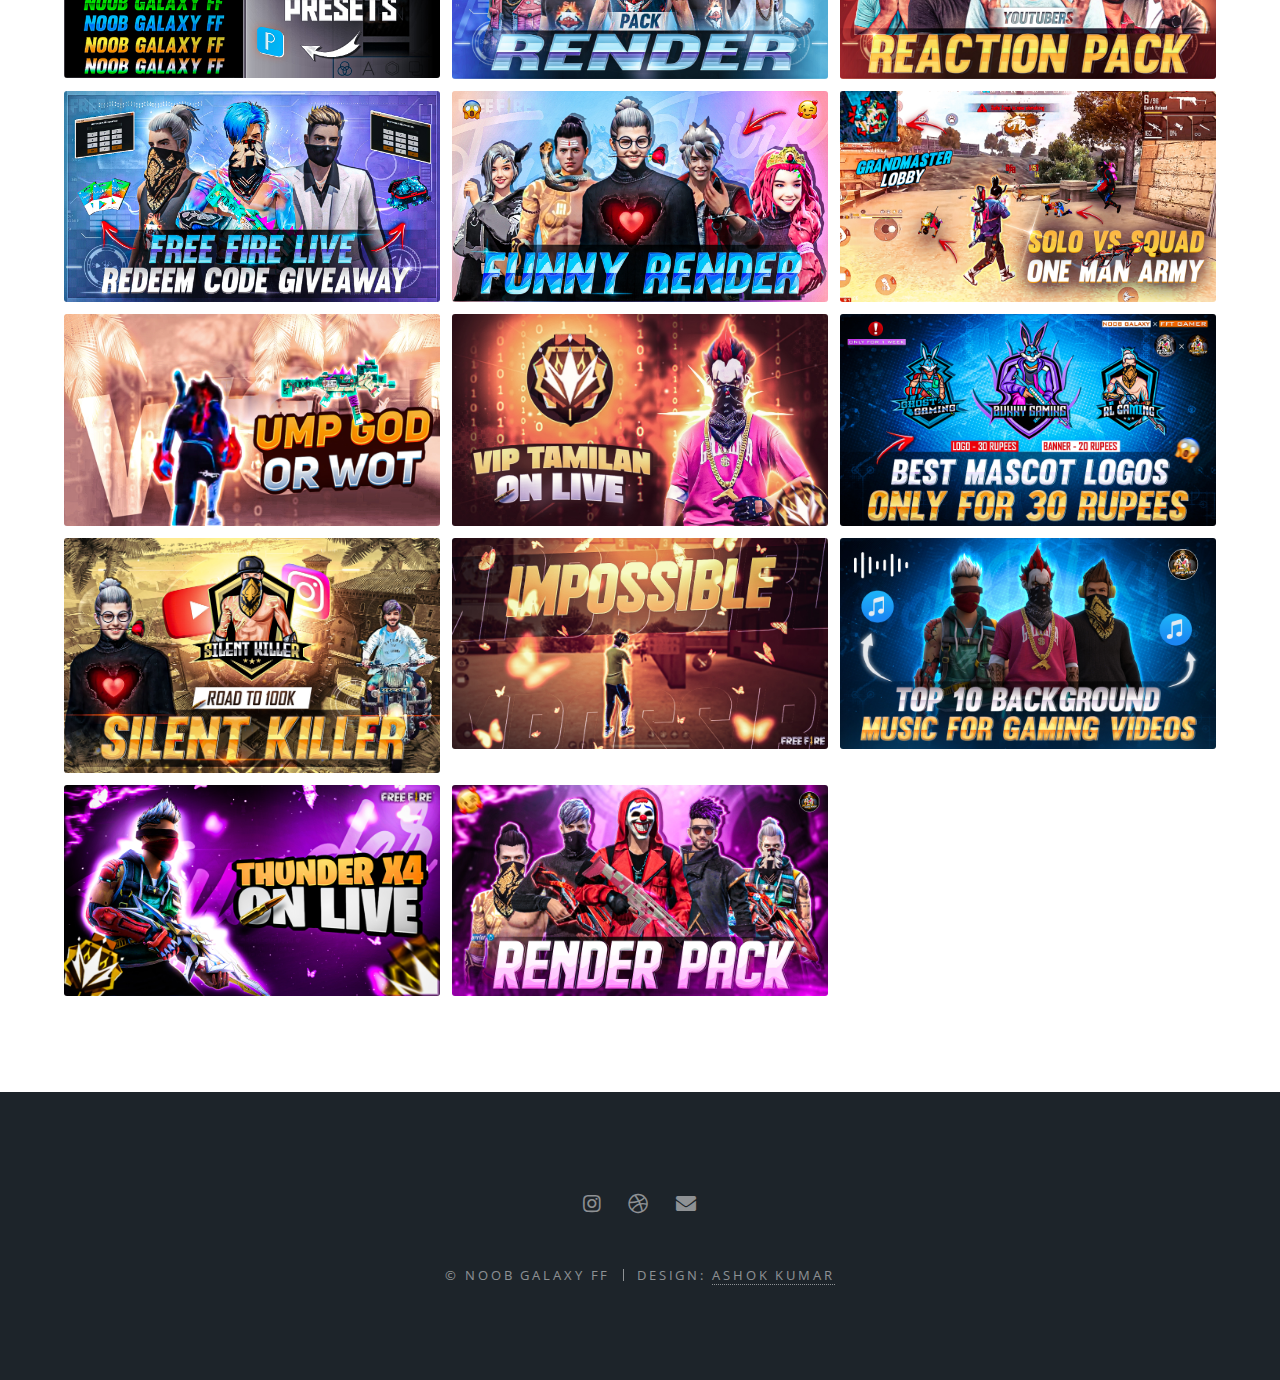
<file: samples.html>
<!DOCTYPE HTML>

<html>
	<head>
		<title>SAMPLES - NOOB GALAXY FF</title>
		<meta charset="utf-8" />
		<meta name="viewport" content="width=device-width, initial-scale=1, user-scalable=no" />
		<link rel="stylesheet" href="assets/css/main.css" />
		<noscript><link rel="stylesheet" href="assets/css/noscript.css" /></noscript>
	</head>
	<body class="is-preload">

		<!-- Page Wrapper -->
			<div id="page-wrapper">

				<!-- Header -->
					<header id="header">
						<h1><a href="index.html">SAMPLES</a></h1>
						<nav id="nav">
							<ul>
								<li class="special">
									<a href="#menu" class="menuToggle"><span>Menu</span></a>
									<div id="menu">
										<ul>
											<li><a href="index.html">Home</a></li>
											<li><a href="paidservice.html">PAID SERVICE</a></li>
											<li><a href="samples.html">SAMPLES</a></li>
											
										</ul>
									</div>
								</li>
							</ul>
						</nav>
					</header>

				<!-- Main -->
					<article id="main">
						<header>
							<h2>SAMPLES</h2>
							<p>Sample logos , banners and thumbnails are given below</p>
						</header>
						<section class="wrapper style5">
							<div class="inner">

								<section>
									<h4>LOGOS</h4>
									<h5>SAMPLE LOGO DESIGNS</h5>
									<div class="box alt">
										<div class="row gtr-50 gtr-uniform">
											<div class="col-12"><span class="image fit"><img src="sample logo/36.jpg" alt="" /></span></div>
											<div class="col-4"><span class="image fit"><img src="sample logo/1.jpg" alt="" /></span></div>
											<div class="col-4"><span class="image fit"><img src="sample logo/2.jpg" alt="" /></span></div>
											<div class="col-4"><span class="image fit"><img src="sample logo/3.jpg" alt="" /></span></div>
											<div class="col-4"><span class="image fit"><img src="sample logo/4.jpg" alt="" /></span></div>
											<div class="col-4"><span class="image fit"><img src="sample logo/5.jpg" alt="" /></span></div>
											<div class="col-4"><span class="image fit"><img src="sample logo/6.jpg" alt="" /></span></div>
											<div class="col-4"><span class="image fit"><img src="sample logo/7.jpg" alt="" /></span></div>
											<div class="col-4"><span class="image fit"><img src="sample logo/8.jpg" alt="" /></span></div>
											<div class="col-4"><span class="image fit"><img src="sample logo/9.jpg" alt="" /></span></div>
											<div class="col-4"><span class="image fit"><img src="sample logo/10.jpg" alt="" /></span></div>
											<div class="col-4"><span class="image fit"><img src="sample logo/11.jpg" alt="" /></span></div>
											<div class="col-4"><span class="image fit"><img src="sample logo/12.jpg" alt="" /></span></div>
											<div class="col-4"><span class="image fit"><img src="sample logo/13.jpg" alt="" /></span></div>
											<div class="col-4"><span class="image fit"><img src="sample logo/14.jpg" alt="" /></span></div>
											<div class="col-4"><span class="image fit"><img src="sample logo/15.jpg" alt="" /></span></div>
											<div class="col-4"><span class="image fit"><img src="sample logo/16.jpg" alt="" /></span></div>
											<div class="col-4"><span class="image fit"><img src="sample logo/17.jpg" alt="" /></span></div>
											<div class="col-4"><span class="image fit"><img src="sample logo/18.jpg" alt="" /></span></div>
											<div class="col-4"><span class="image fit"><img src="sample logo/19.jpg" alt="" /></span></div>
											<div class="col-4"><span class="image fit"><img src="sample logo/20.jpg" alt="" /></span></div>
											<div class="col-4"><span class="image fit"><img src="sample logo/21.jpg" alt="" /></span></div>
											<div class="col-4"><span class="image fit"><img src="sample logo/22.jpg" alt="" /></span></div>
											<div class="col-4"><span class="image fit"><img src="sample logo/23.jpg" alt="" /></span></div>
											<div class="col-4"><span class="image fit"><img src="sample logo/24.jpg" alt="" /></span></div>
											<div class="col-4"><span class="image fit"><img src="sample logo/25.jpg" alt="" /></span></div>
											<div class="col-4"><span class="image fit"><img src="sample logo/26.jpg" alt="" /></span></div>
											<div class="col-4"><span class="image fit"><img src="sample logo/27.jpg" alt="" /></span></div>
											<div class="col-4"><span class="image fit"><img src="sample logo/28.jpg" alt="" /></span></div>
											<div class="col-4"><span class="image fit"><img src="sample logo/29.jpg" alt="" /></span></div>
											<div class="col-4"><span class="image fit"><img src="sample logo/30.jpg" alt="" /></span></div>
											<div class="col-4"><span class="image fit"><img src="sample logo/31.jpg" alt="" /></span></div>
											<div class="col-4"><span class="image fit"><img src="sample logo/32.jpg" alt="" /></span></div>
											<div class="col-4"><span class="image fit"><img src="sample logo/33.jpg" alt="" /></span></div>
											<div class="col-4"><span class="image fit"><img src="sample logo/34.jpg" alt="" /></span></div>
											<div class="col-4"><span class="image fit"><img src="sample logo/35.jpg" alt="" /></span></div>
											<div class="col-4"><span class="image fit"><img src="sample logo/36.jpg" alt="" /></span></div>
											<div class="col-4"><span class="image fit"><img src="sample logo/37.jpg" alt="" /></span></div>
										</div><BR></BR>
										<h4>BANNERS</h4>
									<h5>SAMPLE BANNER DESIGNS</h5>
									<div class="box alt">
										<div class="row gtr-50 gtr-uniform">
											<div class="col-12"><span class="image fit"><img src="sample banners/16.jpg" alt="" /></span></div>
											<div class="col-4"><span class="image fit"><img src="sample banners/2.jpg" alt="" /></span></div>
											<div class="col-4"><span class="image fit"><img src="sample banners/3.jpg" alt="" /></span></div>
											<div class="col-4"><span class="image fit"><img src="sample banners/4.jpg" alt="" /></span></div>
											<div class="col-4"><span class="image fit"><img src="sample banners/5.jpg" alt="" /></span></div>
											<div class="col-4"><span class="image fit"><img src="sample banners/6.jpg" alt="" /></span></div>
											<div class="col-4"><span class="image fit"><img src="sample banners/7.jpg" alt="" /></span></div>
											<div class="col-4"><span class="image fit"><img src="sample banners/8.jpg" alt="" /></span></div>
											<div class="col-4"><span class="image fit"><img src="sample banners/9.jpg" alt="" /></span></div>
											<div class="col-4"><span class="image fit"><img src="sample banners/10.jpg" alt="" /></span></div>
											<div class="col-4"><span class="image fit"><img src="sample banners/11.jpg" alt="" /></span></div>
											<div class="col-4"><span class="image fit"><img src="sample banners/12.jpg" alt="" /></span></div>
											<div class="col-4"><span class="image fit"><img src="sample banners/13.jpg" alt="" /></span></div>
											<div class="col-4"><span class="image fit"><img src="sample banners/14.jpg" alt="" /></span></div>
											<div class="col-4"><span class="image fit"><img src="sample banners/15.jpg" alt="" /></span></div>
											<div class="col-4"><span class="image fit"><img src="sample banners/1.jpg" alt="" /></span></div>
								
										</div><BR></BR>
										<h4>THUMBNAILS</h4>
									<h5>SAMPLE THUMBNAIL DESIGNS</h5>
									<div class="box alt">
										<div class="row gtr-50 gtr-uniform">
											<div class="col-4"><span class="image fit"><img src="sample thumbnails/1.jpg" alt="" /></span></div>
											<div class="col-4"><span class="image fit"><img src="sample thumbnails/2.jpg" alt="" /></span></div>
											<div class="col-4"><span class="image fit"><img src="sample thumbnails/3.jpg" alt="" /></span></div>
											<div class="col-4"><span class="image fit"><img src="sample thumbnails/4.jpg" alt="" /></span></div>
											<div class="col-4"><span class="image fit"><img src="sample thumbnails/5.jpg" alt="" /></span></div>
											<div class="col-4"><span class="image fit"><img src="sample thumbnails/6.jpg" alt="" /></span></div>
											<div class="col-4"><span class="image fit"><img src="sample thumbnails/7.jpg" alt="" /></span></div>
											<div class="col-4"><span class="image fit"><img src="sample thumbnails/8.jpg" alt="" /></span></div>
											<div class="col-4"><span class="image fit"><img src="sample thumbnails/9.jpg" alt="" /></span></div>
											<div class="col-4"><span class="image fit"><img src="sample thumbnails/10.jpg" alt="" /></span></div>
											<div class="col-4"><span class="image fit"><img src="sample thumbnails/11.jpg" alt="" /></span></div>
											<div class="col-4"><span class="image fit"><img src="sample thumbnails/12.jpg" alt="" /></span></div>
											<div class="col-4"><span class="image fit"><img src="sample thumbnails/13.jpg" alt="" /></span></div>
											<div class="col-4"><span class="image fit"><img src="sample thumbnails/14.jpg" alt="" /></span></div>
											<div class="col-4"><span class="image fit"><img src="sample thumbnails/15.jpg" alt="" /></span></div>
											<div class="col-4"><span class="image fit"><img src="sample thumbnails/16.jpg" alt="" /></span></div>
											<div class="col-4"><span class="image fit"><img src="sample thumbnails/17.jpg" alt="" /></span></div>
											<div class="col-4"><span class="image fit"><img src="sample thumbnails/18.jpg" alt="" /></span></div>
											<div class="col-4"><span class="image fit"><img src="sample thumbnails/19.jpg" alt="" /></span></div>
											<div class="col-4"><span class="image fit"><img src="sample thumbnails/20.jpg" alt="" /></span></div>
											<div class="col-4"><span class="image fit"><img src="sample thumbnails/21.jpg" alt="" /></span></div>
											<div class="col-4"><span class="image fit"><img src="sample thumbnails/23.jpg" alt="" /></span></div>
											<div class="col-4"><span class="image fit"><img src="sample thumbnails/24.jpg" alt="" /></span></div>
								
										</div>
										</section>

							</div>
						</section>
					</article>

				<!-- Footer -->
					<footer id="footer">
						<ul class="icons">
							<li><a href="https://instagram.com/noob_galaxy_ff" class="icon brands fa-instagram"><span class="label">Instagram</span></a></li>
							<li><a href="index.html" class="icon brands fa-dribbble"><span class="label">Dribbble</span></a></li>
							<li><a href="mailto: ngarmy07@gmail.com" class="icon solid fa-envelope"><span class="label">Email</span></a></li>
						</ul>
						<ul class="copyright">
							<li>&copy; NOOB GALAXY FF</li><li>Design: <a href="https://instagram.com/i_am_p.ashok?igshid=YmMyMTA2M2Y=">ASHOK KUMAR</a></li>
						</ul>
					</footer>

			</div>

		<!-- Scripts -->
			<script src="assets/js/jquery.min.js"></script>
			<script src="assets/js/jquery.scrollex.min.js"></script>
			<script src="assets/js/jquery.scrolly.min.js"></script>
			<script src="assets/js/browser.min.js"></script>
			<script src="assets/js/breakpoints.min.js"></script>
			<script src="assets/js/util.js"></script>
			<script src="assets/js/main.js"></script>

	</body>
</html>
</file>
<file: assets/css/noscript.css>
/*
	Spectral by HTML5 UP
	html5up.net | @ajlkn
	Free for personal and commercial use under the CCA 3.0 license (html5up.net/license)
*/

/* Banner */

	body.is-preload #banner h2 {
		-moz-transform: none;
		-webkit-transform: none;
		-ms-transform: none;
		transform: none;
		opacity: 1;
	}

		body.is-preload #banner h2:before, body.is-preload #banner h2:after {
			width: 100%;
		}

	body.is-preload #banner .more {
		-moz-transform: none;
		-webkit-transform: none;
		-ms-transform: none;
		transform: none;
		opacity: 1;
	}

	body.is-preload #banner:after {
		opacity: 0;
	}
</file>
<file: download.css>
.btn {
    background-color: DodgerBlue;
    border: none;
    color: rgb(20, 136, 117);
    padding: 12px 30px;
    cursor: pointer;
    font-size: 20px;
  }
  
  /* Darker background on mouse-over */
  .btn:hover {
    background-color: rgb(9, 115, 129);
  }
{
  box-sizing: border-box;
}

body {
	font-family: "Lato","Avenir Next",Arial,sans-serif;
  margin: 0;
  background: #000;
  background-size: cover;
}

.video {
  position: absolute;
  top: 0;
  left: 0;
  width: 100%;
  height: 100%;
  -o-object-fit: cover;
     object-fit: cover;
  -o-object-position: center;
     object-position: center;
}

.overlay {
  min-height: 100vh;
  display: -webkit-box;
  display: -ms-flexbox;
  display: flex;
  -webkit-box-align: center;
      -ms-flex-align: center;
          align-items: center;
  -webkit-box-pack: center;
      -ms-flex-pack: center;
          justify-content: center;
}
.overlay h2 {
    background: #000 none repeat scroll 0 0;
    color: tan;
    font-weight: 600;
    margin: 2rem 3rem 0;
    mix-blend-mode: overlay;
    padding: 5px 15px;
    text-align: center;
}
</file>
<file: assets/css/main.css>
@import url(fontawesome-all.min.css);
@import url("https://fonts.googleapis.com/css?family=Open+Sans:400,400italic,600,600italic,800,800italic");

/*
	Spectral by HTML5 UP
	html5up.net | @ajlkn
	Free for personal and commercial use under the CCA 3.0 license (html5up.net/license)
*/

html, body, div, span, applet, object,
iframe, h1, h2, h3, h4, h5, h6, p, blockquote,
pre, a, abbr, acronym, address, big, cite,
code, del, dfn, em, img, ins, kbd, q, s, samp,
small, strike, strong, sub, sup, tt, var, b,
u, i, center, dl, dt, dd, ol, ul, li, fieldset,
form, label, legend, table, caption, tbody,
tfoot, thead, tr, th, td, article, aside,
canvas, details, embed, figure, figcaption,
footer, header, hgroup, menu, nav, output, ruby,
section, summary, time, mark, audio, video {
	margin: 0;
	padding: 0;
	border: 0;
	font-size: 100%;
	font: inherit;
	vertical-align: baseline;}

article, aside, details, figcaption, figure,
footer, header, hgroup, menu, nav, section {
	display: block;}

body {
	line-height: 1;
}

ol, ul {
	list-style: none;
}

blockquote, q {
	quotes: none;
}

	blockquote:before, blockquote:after, q:before, q:after {
		content: '';
		content: none;
	}

table {
	border-collapse: collapse;
	border-spacing: 0;
}

body {
	-webkit-text-size-adjust: none;
}

mark {
	background-color: transparent;
	color: inherit;
}

input::-moz-focus-inner {
	border: 0;
	padding: 0;
}

input, select, textarea {
	-moz-appearance: none;
	-webkit-appearance: none;
	-ms-appearance: none;
	appearance: none;
}

/* Basic */

	@-ms-viewport {
		width: device-width;
	}

	html {
		box-sizing: border-box;
	}

	*, *:before, *:after {
		box-sizing: inherit;
	}

	body {
		background: #0d58a3;
	}

		body.is-preload *, body.is-preload *:before, body.is-preload *:after {
			-moz-animation: none !important;
			-webkit-animation: none !important;
			-ms-animation: none !important;
			animation: none !important;
			-moz-transition: none !important;
			-webkit-transition: none !important;
			-ms-transition: none !important;
			transition: none !important;
		}

	body, input, select, textarea {
		color: #fff;
		font-family: "Open Sans", Helvetica, sans-serif;
		font-size: 15pt;
		font-weight: 400;
		letter-spacing: 0.075em;
		line-height: 1.95em;
	}

		@media screen and (max-width: 1680px) {

			body, input, select, textarea {
				font-size: 13pt;
			}

		}

		@media screen and (max-width: 1280px) {

			body, input, select, textarea {
				font-size: 12pt;
			}

		}

		@media screen and (max-width: 736px) {

			body, input, select, textarea {
				font-size: 11pt;
				letter-spacing: 0.0375em;
			}

		}

	a {
		-moz-transition: color 0.2s ease, border-bottom-color 0.2s ease;
		-webkit-transition: color 0.2s ease, border-bottom-color 0.2s ease;
		-ms-transition: color 0.2s ease, border-bottom-color 0.2s ease;
		transition: color 0.2s ease, border-bottom-color 0.2s ease;
		border-bottom: dotted 1px;
		color: inherit;
		text-decoration: none;
	}

		a:hover {
			border-bottom-color: transparent;
		}

	strong, b {
		color: #fff;
		font-weight: 600;
	}

	em, i {
		font-style: italic;
	}

	p {
		margin: 0 0 2em 0;
	}

	h1, h2, h3, h4, h5, h6 {
		color: #fff;
		font-weight: 800;
		letter-spacing: 0.225em;
		line-height: 1em;
		margin: 0 0 1em 0;
		text-transform: uppercase;
	}

		h1 a, h2 a, h3 a, h4 a, h5 a, h6 a {
			color: inherit;
			text-decoration: none;
		}

	h2 {
		font-size: 1.35em;
		line-height: 1.75em;
	}

		@media screen and (max-width: 736px) {

			h2 {
				font-size: 1.1em;
				line-height: 1.65em;
			}

		}

	h3 {
		font-size: 1.15em;
		line-height: 1.75em;
	}

		@media screen and (max-width: 736px) {

			h3 {
				font-size: 1em;
				line-height: 1.65em;
			}

		}

	h4 {
		font-size: 1em;
		line-height: 1.5em;
	}

	h5 {
		font-size: 0.8em;
		line-height: 1.5em;
	}

	h6 {
		font-size: 0.7em;
		line-height: 1.5em;
	}

	sub {
		font-size: 0.8em;
		position: relative;
		top: 0.5em;
	}

	sup {
		font-size: 0.8em;
		position: relative;
		top: -0.5em;
	}

	hr {
		border: 0;
		border-bottom: solid 2px #fff;
		margin: 3em 0;
	}

		hr.major {
			margin: 4.5em 0;
		}

	blockquote {
		border-left: solid 4px #fff;
		font-style: italic;
		margin: 0 0 2em 0;
		padding: 0.5em 0 0.5em 2em;
	}

	code {
		background: rgba(144, 144, 144, 0.25);
		border-radius: 3px;
		font-family: "Courier New", monospace;
		font-size: 0.9em;
		letter-spacing: 0;
		margin: 0 0.25em;
		padding: 0.25em 0.65em;
	}

	pre {
		-webkit-overflow-scrolling: touch;
		font-family: "Courier New", monospace;
		font-size: 0.9em;
		margin: 0 0 2em 0;
	}

		pre code {
			display: block;
			line-height: 1.75em;
			padding: 1em 1.5em;
			overflow-x: auto;
		}

	.align-left {
		text-align: left;
	}

	.align-center {
		text-align: center;
	}

	.align-right {
		text-align: right;
	}

/* Row */

	.row {
		display: flex;
		flex-wrap: wrap;
		box-sizing: border-box;
		align-items: stretch;
	}

		.row > * {
			box-sizing: border-box;
		}

		.row.gtr-uniform > * > :last-child {
			margin-bottom: 0;
		}

		.row.aln-left {
			justify-content: flex-start;
		}

		.row.aln-center {
			justify-content: center;
		}

		.row.aln-right {
			justify-content: flex-end;
		}

		.row.aln-top {
			align-items: flex-start;
		}

		.row.aln-middle {
			align-items: center;
		}

		.row.aln-bottom {
			align-items: flex-end;
		}

		.row > .imp {
			order: -1;
		}

		.row > .col-1 {
			width: 8.33333%;
		}

		.row > .off-1 {
			margin-left: 8.33333%;
		}

		.row > .col-2 {
			width: 16.66667%;
		}

		.row > .off-2 {
			margin-left: 16.66667%;
		}

		.row > .col-3 {
			width: 25%;
		}

		.row > .off-3 {
			margin-left: 25%;
		}

		.row > .col-4 {
			width: 33.33333%;
		}

		.row > .off-4 {
			margin-left: 33.33333%;
		}

		.row > .col-5 {
			width: 41.66667%;
		}

		.row > .off-5 {
			margin-left: 41.66667%;
		}

		.row > .col-6 {
			width: 50%;
		}

		.row > .off-6 {
			margin-left: 50%;
		}

		.row > .col-7 {
			width: 58.33333%;
		}

		.row > .off-7 {
			margin-left: 58.33333%;
		}

		.row > .col-8 {
			width: 66.66667%;
		}

		.row > .off-8 {
			margin-left: 66.66667%;
		}

		.row > .col-9 {
			width: 75%;
		}

		.row > .off-9 {
			margin-left: 75%;
		}

		.row > .col-10 {
			width: 83.33333%;
		}

		.row > .off-10 {
			margin-left: 83.33333%;
		}

		.row > .col-11 {
			width: 91.66667%;
		}

		.row > .off-11 {
			margin-left: 91.66667%;
		}

		.row > .col-12 {
			width: 100%;
		}

		.row > .off-12 {
			margin-left: 100%;
		}

		.row.gtr-0 {
			margin-top: 0;
			margin-left: 0em;
		}

			.row.gtr-0 > * {
				padding: 0 0 0 0em;
			}

			.row.gtr-0.gtr-uniform {
				margin-top: 0em;
			}

				.row.gtr-0.gtr-uniform > * {
					padding-top: 0em;
				}

		.row.gtr-25 {
			margin-top: 0;
			margin-left: -0.375em;
		}

			.row.gtr-25 > * {
				padding: 0 0 0 0.375em;
			}

			.row.gtr-25.gtr-uniform {
				margin-top: -0.375em;
			}

				.row.gtr-25.gtr-uniform > * {
					padding-top: 0.375em;
				}

		.row.gtr-50 {
			margin-top: 0;
			margin-left: -0.75em;
		}

			.row.gtr-50 > * {
				padding: 0 0 0 0.75em;
			}

			.row.gtr-50.gtr-uniform {
				margin-top: -0.75em;
			}

				.row.gtr-50.gtr-uniform > * {
					padding-top: 0.75em;
				}

		.row {
			margin-top: 0;
			margin-left: -1.5em;
		}

			.row > * {
				padding: 0 0 0 1.5em;
			}

			.row.gtr-uniform {
				margin-top: -1.5em;
			}

				.row.gtr-uniform > * {
					padding-top: 1.5em;
				}

		.row.gtr-150 {
			margin-top: 0;
			margin-left: -2.25em;
		}

			.row.gtr-150 > * {
				padding: 0 0 0 2.25em;
			}

			.row.gtr-150.gtr-uniform {
				margin-top: -2.25em;
			}

				.row.gtr-150.gtr-uniform > * {
					padding-top: 2.25em;
				}

		.row.gtr-200 {
			margin-top: 0;
			margin-left: -3em;
		}

			.row.gtr-200 > * {
				padding: 0 0 0 3em;
			}

			.row.gtr-200.gtr-uniform {
				margin-top: -3em;
			}

				.row.gtr-200.gtr-uniform > * {
					padding-top: 3em;
				}

		@media screen and (max-width: 1680px) {

			.row {
				display: flex;
				flex-wrap: wrap;
				box-sizing: border-box;
				align-items: stretch;
			}

				.row > * {
					box-sizing: border-box;
				}

				.row.gtr-uniform > * > :last-child {
					margin-bottom: 0;
				}

				.row.aln-left {
					justify-content: flex-start;
				}

				.row.aln-center {
					justify-content: center;
				}

				.row.aln-right {
					justify-content: flex-end;
				}

				.row.aln-top {
					align-items: flex-start;
				}

				.row.aln-middle {
					align-items: center;
				}

				.row.aln-bottom {
					align-items: flex-end;
				}

				.row > .imp-xlarge {
					order: -1;
				}

				.row > .col-1-xlarge {
					width: 8.33333%;
				}

				.row > .off-1-xlarge {
					margin-left: 8.33333%;
				}

				.row > .col-2-xlarge {
					width: 16.66667%;
				}

				.row > .off-2-xlarge {
					margin-left: 16.66667%;
				}

				.row > .col-3-xlarge {
					width: 25%;
				}

				.row > .off-3-xlarge {
					margin-left: 25%;
				}

				.row > .col-4-xlarge {
					width: 33.33333%;
				}

				.row > .off-4-xlarge {
					margin-left: 33.33333%;
				}

				.row > .col-5-xlarge {
					width: 41.66667%;
				}

				.row > .off-5-xlarge {
					margin-left: 41.66667%;
				}

				.row > .col-6-xlarge {
					width: 50%;
				}

				.row > .off-6-xlarge {
					margin-left: 50%;
				}

				.row > .col-7-xlarge {
					width: 58.33333%;
				}

				.row > .off-7-xlarge {
					margin-left: 58.33333%;
				}

				.row > .col-8-xlarge {
					width: 66.66667%;
				}

				.row > .off-8-xlarge {
					margin-left: 66.66667%;
				}

				.row > .col-9-xlarge {
					width: 75%;
				}

				.row > .off-9-xlarge {
					margin-left: 75%;
				}

				.row > .col-10-xlarge {
					width: 83.33333%;
				}

				.row > .off-10-xlarge {
					margin-left: 83.33333%;
				}

				.row > .col-11-xlarge {
					width: 91.66667%;
				}

				.row > .off-11-xlarge {
					margin-left: 91.66667%;
				}

				.row > .col-12-xlarge {
					width: 100%;
				}

				.row > .off-12-xlarge {
					margin-left: 100%;
				}

				.row.gtr-0 {
					margin-top: 0;
					margin-left: 0em;
				}

					.row.gtr-0 > * {
						padding: 0 0 0 0em;
					}

					.row.gtr-0.gtr-uniform {
						margin-top: 0em;
					}

						.row.gtr-0.gtr-uniform > * {
							padding-top: 0em;
						}

				.row.gtr-25 {
					margin-top: 0;
					margin-left: -0.375em;
				}

					.row.gtr-25 > * {
						padding: 0 0 0 0.375em;
					}

					.row.gtr-25.gtr-uniform {
						margin-top: -0.375em;
					}

						.row.gtr-25.gtr-uniform > * {
							padding-top: 0.375em;
						}

				.row.gtr-50 {
					margin-top: 0;
					margin-left: -0.75em;
				}

					.row.gtr-50 > * {
						padding: 0 0 0 0.75em;
					}

					.row.gtr-50.gtr-uniform {
						margin-top: -0.75em;
					}

						.row.gtr-50.gtr-uniform > * {
							padding-top: 0.75em;
						}

				.row {
					margin-top: 0;
					margin-left: -1.5em;
				}

					.row > * {
						padding: 0 0 0 1.5em;
					}

					.row.gtr-uniform {
						margin-top: -1.5em;
					}

						.row.gtr-uniform > * {
							padding-top: 1.5em;
						}

				.row.gtr-150 {
					margin-top: 0;
					margin-left: -2.25em;
				}

					.row.gtr-150 > * {
						padding: 0 0 0 2.25em;
					}

					.row.gtr-150.gtr-uniform {
						margin-top: -2.25em;
					}

						.row.gtr-150.gtr-uniform > * {
							padding-top: 2.25em;
						}

				.row.gtr-200 {
					margin-top: 0;
					margin-left: -3em;
				}

					.row.gtr-200 > * {
						padding: 0 0 0 3em;
					}

					.row.gtr-200.gtr-uniform {
						margin-top: -3em;
					}

						.row.gtr-200.gtr-uniform > * {
							padding-top: 3em;
						}

		}

		@media screen and (max-width: 1280px) {

			.row {
				display: flex;
				flex-wrap: wrap;
				box-sizing: border-box;
				align-items: stretch;
			}

				.row > * {
					box-sizing: border-box;
				}

				.row.gtr-uniform > * > :last-child {
					margin-bottom: 0;
				}

				.row.aln-left {
					justify-content: flex-start;
				}

				.row.aln-center {
					justify-content: center;
				}

				.row.aln-right {
					justify-content: flex-end;
				}

				.row.aln-top {
					align-items: flex-start;
				}

				.row.aln-middle {
					align-items: center;
				}

				.row.aln-bottom {
					align-items: flex-end;
				}

				.row > .imp-large {
					order: -1;
				}

				.row > .col-1-large {
					width: 8.33333%;
				}

				.row > .off-1-large {
					margin-left: 8.33333%;
				}

				.row > .col-2-large {
					width: 16.66667%;
				}

				.row > .off-2-large {
					margin-left: 16.66667%;
				}

				.row > .col-3-large {
					width: 25%;
				}

				.row > .off-3-large {
					margin-left: 25%;
				}

				.row > .col-4-large {
					width: 33.33333%;
				}

				.row > .off-4-large {
					margin-left: 33.33333%;
				}

				.row > .col-5-large {
					width: 41.66667%;
				}

				.row > .off-5-large {
					margin-left: 41.66667%;
				}

				.row > .col-6-large {
					width: 50%;
				}

				.row > .off-6-large {
					margin-left: 50%;
				}

				.row > .col-7-large {
					width: 58.33333%;
				}

				.row > .off-7-large {
					margin-left: 58.33333%;
				}

				.row > .col-8-large {
					width: 66.66667%;
				}

				.row > .off-8-large {
					margin-left: 66.66667%;
				}

				.row > .col-9-large {
					width: 75%;
				}

				.row > .off-9-large {
					margin-left: 75%;
				}

				.row > .col-10-large {
					width: 83.33333%;
				}

				.row > .off-10-large {
					margin-left: 83.33333%;
				}

				.row > .col-11-large {
					width: 91.66667%;
				}

				.row > .off-11-large {
					margin-left: 91.66667%;
				}

				.row > .col-12-large {
					width: 100%;
				}

				.row > .off-12-large {
					margin-left: 100%;
				}

				.row.gtr-0 {
					margin-top: 0;
					margin-left: 0em;
				}

					.row.gtr-0 > * {
						padding: 0 0 0 0em;
					}

					.row.gtr-0.gtr-uniform {
						margin-top: 0em;
					}

						.row.gtr-0.gtr-uniform > * {
							padding-top: 0em;
						}

				.row.gtr-25 {
					margin-top: 0;
					margin-left: -0.375em;
				}

					.row.gtr-25 > * {
						padding: 0 0 0 0.375em;
					}

					.row.gtr-25.gtr-uniform {
						margin-top: -0.375em;
					}

						.row.gtr-25.gtr-uniform > * {
							padding-top: 0.375em;
						}

				.row.gtr-50 {
					margin-top: 0;
					margin-left: -0.75em;
				}

					.row.gtr-50 > * {
						padding: 0 0 0 0.75em;
					}

					.row.gtr-50.gtr-uniform {
						margin-top: -0.75em;
					}

						.row.gtr-50.gtr-uniform > * {
							padding-top: 0.75em;
						}

				.row {
					margin-top: 0;
					margin-left: -1.5em;
				}

					.row > * {
						padding: 0 0 0 1.5em;
					}

					.row.gtr-uniform {
						margin-top: -1.5em;
					}

						.row.gtr-uniform > * {
							padding-top: 1.5em;
						}

				.row.gtr-150 {
					margin-top: 0;
					margin-left: -2.25em;
				}

					.row.gtr-150 > * {
						padding: 0 0 0 2.25em;
					}

					.row.gtr-150.gtr-uniform {
						margin-top: -2.25em;
					}

						.row.gtr-150.gtr-uniform > * {
							padding-top: 2.25em;
						}

				.row.gtr-200 {
					margin-top: 0;
					margin-left: -3em;
				}

					.row.gtr-200 > * {
						padding: 0 0 0 3em;
					}

					.row.gtr-200.gtr-uniform {
						margin-top: -3em;
					}

						.row.gtr-200.gtr-uniform > * {
							padding-top: 3em;
						}

		}

		@media screen and (max-width: 980px) {

			.row {
				display: flex;
				flex-wrap: wrap;
				box-sizing: border-box;
				align-items: stretch;
			}

				.row > * {
					box-sizing: border-box;
				}

				.row.gtr-uniform > * > :last-child {
					margin-bottom: 0;
				}

				.row.aln-left {
					justify-content: flex-start;
				}

				.row.aln-center {
					justify-content: center;
				}

				.row.aln-right {
					justify-content: flex-end;
				}

				.row.aln-top {
					align-items: flex-start;
				}

				.row.aln-middle {
					align-items: center;
				}

				.row.aln-bottom {
					align-items: flex-end;
				}

				.row > .imp-medium {
					order: -1;
				}

				.row > .col-1-medium {
					width: 8.33333%;
				}

				.row > .off-1-medium {
					margin-left: 8.33333%;
				}

				.row > .col-2-medium {
					width: 16.66667%;
				}

				.row > .off-2-medium {
					margin-left: 16.66667%;
				}

				.row > .col-3-medium {
					width: 25%;
				}

				.row > .off-3-medium {
					margin-left: 25%;
				}

				.row > .col-4-medium {
					width: 33.33333%;
				}

				.row > .off-4-medium {
					margin-left: 33.33333%;
				}

				.row > .col-5-medium {
					width: 41.66667%;
				}

				.row > .off-5-medium {
					margin-left: 41.66667%;
				}

				.row > .col-6-medium {
					width: 50%;
				}

				.row > .off-6-medium {
					margin-left: 50%;
				}

				.row > .col-7-medium {
					width: 58.33333%;
				}

				.row > .off-7-medium {
					margin-left: 58.33333%;
				}

				.row > .col-8-medium {
					width: 66.66667%;
				}

				.row > .off-8-medium {
					margin-left: 66.66667%;
				}

				.row > .col-9-medium {
					width: 75%;
				}

				.row > .off-9-medium {
					margin-left: 75%;
				}

				.row > .col-10-medium {
					width: 83.33333%;
				}

				.row > .off-10-medium {
					margin-left: 83.33333%;
				}

				.row > .col-11-medium {
					width: 91.66667%;
				}

				.row > .off-11-medium {
					margin-left: 91.66667%;
				}

				.row > .col-12-medium {
					width: 100%;
				}

				.row > .off-12-medium {
					margin-left: 100%;
				}

				.row.gtr-0 {
					margin-top: 0;
					margin-left: 0em;
				}

					.row.gtr-0 > * {
						padding: 0 0 0 0em;
					}

					.row.gtr-0.gtr-uniform {
						margin-top: 0em;
					}

						.row.gtr-0.gtr-uniform > * {
							padding-top: 0em;
						}

				.row.gtr-25 {
					margin-top: 0;
					margin-left: -0.375em;
				}

					.row.gtr-25 > * {
						padding: 0 0 0 0.375em;
					}

					.row.gtr-25.gtr-uniform {
						margin-top: -0.375em;
					}

						.row.gtr-25.gtr-uniform > * {
							padding-top: 0.375em;
						}

				.row.gtr-50 {
					margin-top: 0;
					margin-left: -0.75em;
				}

					.row.gtr-50 > * {
						padding: 0 0 0 0.75em;
					}

					.row.gtr-50.gtr-uniform {
						margin-top: -0.75em;
					}

						.row.gtr-50.gtr-uniform > * {
							padding-top: 0.75em;
						}

				.row {
					margin-top: 0;
					margin-left: -1.5em;
				}

					.row > * {
						padding: 0 0 0 1.5em;
					}

					.row.gtr-uniform {
						margin-top: -1.5em;
					}

						.row.gtr-uniform > * {
							padding-top: 1.5em;
						}

				.row.gtr-150 {
					margin-top: 0;
					margin-left: -2.25em;
				}

					.row.gtr-150 > * {
						padding: 0 0 0 2.25em;
					}

					.row.gtr-150.gtr-uniform {
						margin-top: -2.25em;
					}

						.row.gtr-150.gtr-uniform > * {
							padding-top: 2.25em;
						}

				.row.gtr-200 {
					margin-top: 0;
					margin-left: -3em;
				}

					.row.gtr-200 > * {
						padding: 0 0 0 3em;
					}

					.row.gtr-200.gtr-uniform {
						margin-top: -3em;
					}

						.row.gtr-200.gtr-uniform > * {
							padding-top: 3em;
						}

		}

		@media screen and (max-width: 736px) {

			.row {
				display: flex;
				flex-wrap: wrap;
				box-sizing: border-box;
				align-items: stretch;
			}

				.row > * {
					box-sizing: border-box;
				}

				.row.gtr-uniform > * > :last-child {
					margin-bottom: 0;
				}

				.row.aln-left {
					justify-content: flex-start;
				}

				.row.aln-center {
					justify-content: center;
				}

				.row.aln-right {
					justify-content: flex-end;
				}

				.row.aln-top {
					align-items: flex-start;
				}

				.row.aln-middle {
					align-items: center;
				}

				.row.aln-bottom {
					align-items: flex-end;
				}

				.row > .imp-small {
					order: -1;
				}

				.row > .col-1-small {
					width: 8.33333%;
				}

				.row > .off-1-small {
					margin-left: 8.33333%;
				}

				.row > .col-2-small {
					width: 16.66667%;
				}

				.row > .off-2-small {
					margin-left: 16.66667%;
				}

				.row > .col-3-small {
					width: 25%;
				}

				.row > .off-3-small {
					margin-left: 25%;
				}

				.row > .col-4-small {
					width: 33.33333%;
				}

				.row > .off-4-small {
					margin-left: 33.33333%;
				}

				.row > .col-5-small {
					width: 41.66667%;
				}

				.row > .off-5-small {
					margin-left: 41.66667%;
				}

				.row > .col-6-small {
					width: 50%;
				}

				.row > .off-6-small {
					margin-left: 50%;
				}

				.row > .col-7-small {
					width: 58.33333%;
				}

				.row > .off-7-small {
					margin-left: 58.33333%;
				}

				.row > .col-8-small {
					width: 66.66667%;
				}

				.row > .off-8-small {
					margin-left: 66.66667%;
				}

				.row > .col-9-small {
					width: 75%;
				}

				.row > .off-9-small {
					margin-left: 75%;
				}

				.row > .col-10-small {
					width: 83.33333%;
				}

				.row > .off-10-small {
					margin-left: 83.33333%;
				}

				.row > .col-11-small {
					width: 91.66667%;
				}

				.row > .off-11-small {
					margin-left: 91.66667%;
				}

				.row > .col-12-small {
					width: 100%;
				}

				.row > .off-12-small {
					margin-left: 100%;
				}

				.row.gtr-0 {
					margin-top: 0;
					margin-left: 0em;
				}

					.row.gtr-0 > * {
						padding: 0 0 0 0em;
					}

					.row.gtr-0.gtr-uniform {
						margin-top: 0em;
					}

						.row.gtr-0.gtr-uniform > * {
							padding-top: 0em;
						}

				.row.gtr-25 {
					margin-top: 0;
					margin-left: -0.375em;
				}

					.row.gtr-25 > * {
						padding: 0 0 0 0.375em;
					}

					.row.gtr-25.gtr-uniform {
						margin-top: -0.375em;
					}

						.row.gtr-25.gtr-uniform > * {
							padding-top: 0.375em;
						}

				.row.gtr-50 {
					margin-top: 0;
					margin-left: -0.75em;
				}

					.row.gtr-50 > * {
						padding: 0 0 0 0.75em;
					}

					.row.gtr-50.gtr-uniform {
						margin-top: -0.75em;
					}

						.row.gtr-50.gtr-uniform > * {
							padding-top: 0.75em;
						}

				.row {
					margin-top: 0;
					margin-left: -1.5em;
				}

					.row > * {
						padding: 0 0 0 1.5em;
					}

					.row.gtr-uniform {
						margin-top: -1.5em;
					}

						.row.gtr-uniform > * {
							padding-top: 1.5em;
						}

				.row.gtr-150 {
					margin-top: 0;
					margin-left: -2.25em;
				}

					.row.gtr-150 > * {
						padding: 0 0 0 2.25em;
					}

					.row.gtr-150.gtr-uniform {
						margin-top: -2.25em;
					}

						.row.gtr-150.gtr-uniform > * {
							padding-top: 2.25em;
						}

				.row.gtr-200 {
					margin-top: 0;
					margin-left: -3em;
				}

					.row.gtr-200 > * {
						padding: 0 0 0 3em;
					}

					.row.gtr-200.gtr-uniform {
						margin-top: -3em;
					}

						.row.gtr-200.gtr-uniform > * {
							padding-top: 3em;
						}

		}

		@media screen and (max-width: 480px) {

			.row {
				display: flex;
				flex-wrap: wrap;
				box-sizing: border-box;
				align-items: stretch;
			}

				.row > * {
					box-sizing: border-box;
				}

				.row.gtr-uniform > * > :last-child {
					margin-bottom: 0;
				}

				.row.aln-left {
					justify-content: flex-start;
				}

				.row.aln-center {
					justify-content: center;
				}

				.row.aln-right {
					justify-content: flex-end;
				}

				.row.aln-top {
					align-items: flex-start;
				}

				.row.aln-middle {
					align-items: center;
				}

				.row.aln-bottom {
					align-items: flex-end;
				}

				.row > .imp-xsmall {
					order: -1;
				}

				.row > .col-1-xsmall {
					width: 8.33333%;
				}

				.row > .off-1-xsmall {
					margin-left: 8.33333%;
				}

				.row > .col-2-xsmall {
					width: 16.66667%;
				}

				.row > .off-2-xsmall {
					margin-left: 16.66667%;
				}

				.row > .col-3-xsmall {
					width: 25%;
				}

				.row > .off-3-xsmall {
					margin-left: 25%;
				}

				.row > .col-4-xsmall {
					width: 33.33333%;
				}

				.row > .off-4-xsmall {
					margin-left: 33.33333%;
				}

				.row > .col-5-xsmall {
					width: 41.66667%;
				}

				.row > .off-5-xsmall {
					margin-left: 41.66667%;
				}

				.row > .col-6-xsmall {
					width: 50%;
				}

				.row > .off-6-xsmall {
					margin-left: 50%;
				}

				.row > .col-7-xsmall {
					width: 58.33333%;
				}

				.row > .off-7-xsmall {
					margin-left: 58.33333%;
				}

				.row > .col-8-xsmall {
					width: 66.66667%;
				}

				.row > .off-8-xsmall {
					margin-left: 66.66667%;
				}

				.row > .col-9-xsmall {
					width: 75%;
				}

				.row > .off-9-xsmall {
					margin-left: 75%;
				}

				.row > .col-10-xsmall {
					width: 83.33333%;
				}

				.row > .off-10-xsmall {
					margin-left: 83.33333%;
				}

				.row > .col-11-xsmall {
					width: 91.66667%;
				}

				.row > .off-11-xsmall {
					margin-left: 91.66667%;
				}

				.row > .col-12-xsmall {
					width: 100%;
				}

				.row > .off-12-xsmall {
					margin-left: 100%;
				}

				.row.gtr-0 {
					margin-top: 0;
					margin-left: 0em;
				}

					.row.gtr-0 > * {
						padding: 0 0 0 0em;
					}

					.row.gtr-0.gtr-uniform {
						margin-top: 0em;
					}

						.row.gtr-0.gtr-uniform > * {
							padding-top: 0em;
						}

				.row.gtr-25 {
					margin-top: 0;
					margin-left: -0.375em;
				}

					.row.gtr-25 > * {
						padding: 0 0 0 0.375em;
					}

					.row.gtr-25.gtr-uniform {
						margin-top: -0.375em;
					}

						.row.gtr-25.gtr-uniform > * {
							padding-top: 0.375em;
						}

				.row.gtr-50 {
					margin-top: 0;
					margin-left: -0.75em;
				}

					.row.gtr-50 > * {
						padding: 0 0 0 0.75em;
					}

					.row.gtr-50.gtr-uniform {
						margin-top: -0.75em;
					}

						.row.gtr-50.gtr-uniform > * {
							padding-top: 0.75em;
						}

				.row {
					margin-top: 0;
					margin-left: -1.5em;
				}

					.row > * {
						padding: 0 0 0 1.5em;
					}

					.row.gtr-uniform {
						margin-top: -1.5em;
					}

						.row.gtr-uniform > * {
							padding-top: 1.5em;
						}

				.row.gtr-150 {
					margin-top: 0;
					margin-left: -2.25em;
				}

					.row.gtr-150 > * {
						padding: 0 0 0 2.25em;
					}

					.row.gtr-150.gtr-uniform {
						margin-top: -2.25em;
					}

						.row.gtr-150.gtr-uniform > * {
							padding-top: 2.25em;
						}

				.row.gtr-200 {
					margin-top: 0;
					margin-left: -3em;
				}

					.row.gtr-200 > * {
						padding: 0 0 0 3em;
					}

					.row.gtr-200.gtr-uniform {
						margin-top: -3em;
					}

						.row.gtr-200.gtr-uniform > * {
							padding-top: 3em;
						}

		}

/* Section/Article */

	section.special, article.special {
		text-align: center;
	}

	header p {
		color: rgba(255, 255, 255, 0.5);
		position: relative;
		top: -0.25em;
	}

	header h3 + p {
		font-size: 1.1em;
	}

	header h4 + p,
	header h5 + p,
	header h6 + p {
		font-size: 0.9em;
	}

	header.major {
		margin: 0 0 3.5em 0;
	}

		header.major h2, header.major h3, header.major h4, header.major h5, header.major h6 {
			border-bottom: solid 2px #fff;
			display: inline-block;
			padding-bottom: 1em;
			position: relative;
		}

			header.major h2:after, header.major h3:after, header.major h4:after, header.major h5:after, header.major h6:after {
				content: '';
				display: block;
				height: 1px;
			}

		header.major p {
			color: #fff;
			top: 0;
		}

		@media screen and (max-width: 736px) {

			header.major {
				margin: 0 0 2em 0;
			}

		}

	@media screen and (max-width: 980px) {

		header br {
			display: none;
		}

	}

/* Form */

	form {
		margin: 0 0 2em 0;
	}

	label {
		color: #fff;
		display: block;
		font-size: 0.9em;
		font-weight: 600;
		margin: 0 0 1em 0;
	}

	input[type="text"],
	input[type="password"],
	input[type="email"],
	select,
	textarea {
		-moz-appearance: none;
		-webkit-appearance: none;
		-ms-appearance: none;
		appearance: none;
		background-color: rgba(144, 144, 144, 0.25);
		border-radius: 3px;
		border: none;
		color: inherit;
		display: block;
		outline: 0;
		padding: 0 1em;
		text-decoration: none;
		width: 100%;
	}

		input[type="text"]:invalid,
		input[type="password"]:invalid,
		input[type="email"]:invalid,
		select:invalid,
		textarea:invalid {
			box-shadow: none;
		}

		input[type="text"]:focus,
		input[type="password"]:focus,
		input[type="email"]:focus,
		select:focus,
		textarea:focus {
			box-shadow: 0 0 0 2px #21b2a6;
		}

	select {
		background-size: 1.25em;
		background-repeat: no-repeat;
		background-position: calc(100% - 1em) center;
		height: 2.75em;
		padding-right: 2.75em;
		text-overflow: ellipsis;
	}

		select:focus::-ms-value {
			background-color: transparent;
		}

		select::-ms-expand {
			display: none;
		}

	input[type="text"],
	input[type="password"],
	input[type="email"],
	select {
		height: 2.75em;
	}

	textarea {
		padding: 0.75em 1em;
	}

	input[type="checkbox"],
	input[type="radio"] {
		-moz-appearance: none;
		-webkit-appearance: none;
		-ms-appearance: none;
		appearance: none;
		display: block;
		float: left;
		margin-right: -2em;
		opacity: 0;
		width: 1em;
		z-index: -1;
	}

		input[type="checkbox"] + label,
		input[type="radio"] + label {
			text-decoration: none;
			color: #fff;
			cursor: pointer;
			display: inline-block;
			font-size: 1em;
			font-weight: 400;
			padding-left: 2.4em;
			padding-right: 0.75em;
			position: relative;
		}

			input[type="checkbox"] + label:before,
			input[type="radio"] + label:before {
				-moz-osx-font-smoothing: grayscale;
				-webkit-font-smoothing: antialiased;
				display: inline-block;
				font-style: normal;
				font-variant: normal;
				text-rendering: auto;
				line-height: 1;
				text-transform: none !important;
				font-family: 'Font Awesome 5 Free';
				font-weight: 900;
			}

			input[type="checkbox"] + label:before,
			input[type="radio"] + label:before {
				background: rgba(144, 144, 144, 0.25);
				border-radius: 3px;
				content: '';
				display: inline-block;
				font-size: 0.8em;
				height: 2.0625em;
				left: 0;
				line-height: 2.0625em;
				position: absolute;
				text-align: center;
				top: 0;
				width: 2.0625em;
			}

		input[type="checkbox"]:checked + label:before,
		input[type="radio"]:checked + label:before {
			background: #2e3842;
			color: #fff;
			content: '\f00c';
		}

		input[type="checkbox"]:focus + label:before,
		input[type="radio"]:focus + label:before {
			box-shadow: 0 0 0 2px #21b2a6;
		}

	input[type="checkbox"] + label:before {
		border-radius: 3px;
	}

	input[type="radio"] + label:before {
		border-radius: 100%;
	}

	::-webkit-input-placeholder {
		color: rgba(255, 255, 255, 0.5) !important;
		opacity: 1.0;
	}

	:-moz-placeholder {
		color: rgba(255, 255, 255, 0.5) !important;
		opacity: 1.0;
	}

	::-moz-placeholder {
		color: rgba(255, 255, 255, 0.5) !important;
		opacity: 1.0;
	}

	:-ms-input-placeholder {
		color: rgba(255, 255, 255, 0.5) !important;
		opacity: 1.0;
	}

/* Box */

	.box {
		border-radius: 3px;
		border: solid 2px #fff;
		margin-bottom: 2em;
		padding: 1.5em;
	}

		.box > :last-child,
		.box > :last-child > :last-child,
		.box > :last-child > :last-child > :last-child {
			margin-bottom: 0;
		}

		.box.alt {
			border: 0;
			border-radius: 0;
			padding: 0;
		}

/* Icon */

	.icon {
		text-decoration: none;
		border-bottom: none;
		position: relative;
	}

		.icon:before {
			-moz-osx-font-smoothing: grayscale;
			-webkit-font-smoothing: antialiased;
			display: inline-block;
			font-style: normal;
			font-variant: normal;
			text-rendering: auto;
			line-height: 1;
			text-transform: none !important;
			font-family: 'Font Awesome 5 Free';
			font-weight: 400;
		}

		.icon > .label {
			display: none;
		}

		.icon:before {
			line-height: inherit;
		}

		.icon.solid:before {
			font-weight: 900;
		}

		.icon.brands:before {
			font-family: 'Font Awesome 5 Brands';
		}

		.icon.major {
			-moz-transform: rotate(-45deg);
			-webkit-transform: rotate(-45deg);
			-ms-transform: rotate(-45deg);
			transform: rotate(-45deg);
			border-radius: 3px;
			border: solid 2px #fff;
			display: inline-block;
			font-size: 1.35em;
			height: calc(3em + 2px);
			line-height: 3em;
			text-align: center;
			width: calc(3em + 2px);
		}

			.icon.major:before {
				-moz-transform: rotate(45deg);
				-webkit-transform: rotate(45deg);
				-ms-transform: rotate(45deg);
				transform: rotate(45deg);
				display: inline-block;
				font-size: 1.5em;
			}

			@media screen and (max-width: 736px) {

				.icon.major {
					font-size: 1em;
				}

			}

		.icon.style1 {
			color: #00ffcc;
		}

		.icon.style2 {
			color: #00f0ff;
		}

		.icon.style3 {
			color: #76ddff;
		}

/* Image */

	.image {
		border-radius: 3px;
		border: 0;
		display: inline-block;
		position: relative;
	}

		.image img {
			border-radius: 3px;
			display: block;
		}

		.image.left {
			float: left;
			margin: 0 2em 2em 0;
			top: 0.25em;
		}

		.image.right {
			float: right;
			margin: 0 0 2em 2em;
			top: 0.25em;
		}

		.image.left, .image.right {
			max-width: 40%;
		}

			.image.left img, .image.right img {
				width: 100%;
			}

		.image.fit {
			display: block;
			margin: 0 0 2em 0;
			width: 100%;
		}

			.image.fit img {
				width: 100%;
			}

/* List */

	ol {
		list-style: decimal;
		margin: 0 0 2em 0;
		padding-left: 1.25em;
	}

		ol li {
			padding-left: 0.25em;
		}

	ul {
		list-style: disc;
		margin: 0 0 2em 0;
		padding-left: 1em;
	}

		ul li {
			padding-left: 0.5em;
		}

		ul.alt {
			list-style: none;
			padding-left: 0;
		}

			ul.alt li {
				border-top: solid 1px #fff;
				padding: 0.5em 0;
			}

				ul.alt li:first-child {
					border-top: 0;
					padding-top: 0;
				}

	dl {
		margin: 0 0 2em 0;
	}

/* Actions */

	ul.actions {
		display: -moz-flex;
		display: -webkit-flex;
		display: -ms-flex;
		display: flex;
		cursor: default;
		list-style: none;
		margin-left: -1em;
		padding-left: 0;
	}

		ul.actions li {
			padding: 0 0 0 1em;
			vertical-align: middle;
		}

		ul.actions.special {
			-moz-justify-content: center;
			-webkit-justify-content: center;
			-ms-justify-content: center;
			justify-content: center;
			width: 100%;
			margin-left: 0;
		}

			ul.actions.special li:first-child {
				padding-left: 0;
			}

		ul.actions.stacked {
			-moz-flex-direction: column;
			-webkit-flex-direction: column;
			-ms-flex-direction: column;
			flex-direction: column;
			margin-left: 0;
		}

			ul.actions.stacked li {
				padding: 1em 0 0 0;
			}

				ul.actions.stacked li:first-child {
					padding-top: 0;
				}

		ul.actions.fit {
			width: calc(100% + 1em);
		}

			ul.actions.fit li {
				-moz-flex-grow: 1;
				-webkit-flex-grow: 1;
				-ms-flex-grow: 1;
				flex-grow: 1;
				-moz-flex-shrink: 1;
				-webkit-flex-shrink: 1;
				-ms-flex-shrink: 1;
				flex-shrink: 1;
				width: 100%;
			}

				ul.actions.fit li > * {
					width: 100%;
				}

			ul.actions.fit.stacked {
				width: 100%;
			}

		@media screen and (max-width: 480px) {

			ul.actions:not(.fixed) {
				-moz-flex-direction: column;
				-webkit-flex-direction: column;
				-ms-flex-direction: column;
				flex-direction: column;
				margin-left: 0;
				width: 100% !important;
			}

				ul.actions:not(.fixed) li {
					-moz-flex-grow: 1;
					-webkit-flex-grow: 1;
					-ms-flex-grow: 1;
					flex-grow: 1;
					-moz-flex-shrink: 1;
					-webkit-flex-shrink: 1;
					-ms-flex-shrink: 1;
					flex-shrink: 1;
					padding: 1em 0 0 0;
					text-align: center;
					width: 100%;
				}

					ul.actions:not(.fixed) li > * {
						width: 100%;
					}

					ul.actions:not(.fixed) li:first-child {
						padding-top: 0;
					}

					ul.actions:not(.fixed) li input[type="submit"],
					ul.actions:not(.fixed) li input[type="reset"],
					ul.actions:not(.fixed) li input[type="button"],
					ul.actions:not(.fixed) li button,
					ul.actions:not(.fixed) li .button {
						width: 100%;
					}

						ul.actions:not(.fixed) li input[type="submit"].icon:before,
						ul.actions:not(.fixed) li input[type="reset"].icon:before,
						ul.actions:not(.fixed) li input[type="button"].icon:before,
						ul.actions:not(.fixed) li button.icon:before,
						ul.actions:not(.fixed) li .button.icon:before {
							margin-left: -0.5em;
						}

		}

/* Icons */

	ul.icons {
		cursor: default;
		list-style: none;
		padding-left: 0;
	}

		ul.icons li {
			display: inline-block;
			padding: 0 1em 0 0;
		}

			ul.icons li:last-child {
				padding-right: 0 !important;
			}

		ul.icons.major {
			padding: 1em 0;
		}

			ul.icons.major li {
				padding-right: 3.5em;
			}

				@media screen and (max-width: 736px) {

					ul.icons.major li {
						padding: 0 1em !important;
					}

				}

/* Table */

	.table-wrapper {
		-webkit-overflow-scrolling: touch;
		overflow-x: auto;
	}

	table {
		margin: 0 0 2em 0;
		width: 100%;
	}

		table tbody tr {
			border: solid 1px #fff;
			border-left: 0;
			border-right: 0;
		}

			table tbody tr:nth-child(2n + 1) {
				background-color: rgba(144, 144, 144, 0.25);
			}

		table td {
			padding: 0.75em 0.75em;
		}

		table th {
			color: #fff;
			font-size: 0.9em;
			font-weight: 600;
			padding: 0 0.75em 0.75em 0.75em;
			text-align: left;
		}

		table thead {
			border-bottom: solid 2px #fff;
		}

		table tfoot {
			border-top: solid 2px #fff;
		}

		table.alt {
			border-collapse: separate;
		}

			table.alt tbody tr td {
				border: solid 1px #fff;
				border-left-width: 0;
				border-top-width: 0;
			}

				table.alt tbody tr td:first-child {
					border-left-width: 1px;
				}

			table.alt tbody tr:first-child td {
				border-top-width: 1px;
			}

			table.alt thead {
				border-bottom: 0;
			}

			table.alt tfoot {
				border-top: 0;
			}

/* Button */

	input[type="submit"],
	input[type="reset"],
	input[type="button"],
	button,
	.button {
		-moz-appearance: none;
		-webkit-appearance: none;
		-ms-appearance: none;
		appearance: none;
		-moz-transition: background-color 0.2s ease-in-out, color 0.2s ease-in-out;
		-webkit-transition: background-color 0.2s ease-in-out, color 0.2s ease-in-out;
		-ms-transition: background-color 0.2s ease-in-out, color 0.2s ease-in-out;
		transition: background-color 0.2s ease-in-out, color 0.2s ease-in-out;
		background-color: transparent;
		border-radius: 3px;
		border: 0;
		box-shadow: inset 0 0 0 2px #fff;
		color: #fff;
		cursor: pointer;
		display: inline-block;
		font-size: 0.8em;
		font-weight: 600;
		height: 3.125em;
		letter-spacing: 0.225em;
		line-height: 3.125em;
		max-width: 30em;
		padding: 0 2.75em;
		text-align: center;
		text-decoration: none;
		text-transform: uppercase;
		white-space: nowrap;
		overflow: hidden;
		text-overflow: ellipsis;
	}

		input[type="submit"]:hover,
		input[type="reset"]:hover,
		input[type="button"]:hover,
		button:hover,
		.button:hover {
			background-color: rgba(144, 144, 144, 0.25);
		}

		input[type="submit"]:active,
		input[type="reset"]:active,
		input[type="button"]:active,
		button:active,
		.button:active {
			background-color: rgba(144, 144, 144, 0.5);
		}

		input[type="submit"].icon:before,
		input[type="reset"].icon:before,
		input[type="button"].icon:before,
		button.icon:before,
		.button.icon:before {
			margin-right: 0.5em;
		}

		input[type="submit"].fit,
		input[type="reset"].fit,
		input[type="button"].fit,
		button.fit,
		.button.fit {
			width: 100%;
		}

		input[type="submit"].small,
		input[type="reset"].small,
		input[type="button"].small,
		button.small,
		.button.small {
			font-size: 0.8em;
		}

		input[type="submit"].large,
		input[type="reset"].large,
		input[type="button"].large,
		button.large,
		.button.large {
			font-size: 1.35em;
		}

		input[type="submit"].primary,
		input[type="reset"].primary,
		input[type="button"].primary,
		button.primary,
		.button.primary {
			background-color: #ed4933;
			box-shadow: none !important;
			color: #ffffff !important;
		}

			input[type="submit"].primary:hover,
			input[type="reset"].primary:hover,
			input[type="button"].primary:hover,
			button.primary:hover,
			.button.primary:hover {
				background-color: #ef5e4a !important;
			}

			input[type="submit"].primary:active,
			input[type="reset"].primary:active,
			input[type="button"].primary:active,
			button.primary:active,
			.button.primary:active {
				background-color: #eb341c !important;
			}

		input[type="submit"].disabled, input[type="submit"]:disabled,
		input[type="reset"].disabled,
		input[type="reset"]:disabled,
		input[type="button"].disabled,
		input[type="button"]:disabled,
		button.disabled,
		button:disabled,
		.button.disabled,
		.button:disabled {
			pointer-events: none;
			opacity: 0.25;
		}

		@media screen and (max-width: 736px) {

			input[type="submit"],
			input[type="reset"],
			input[type="button"],
			button,
			.button {
				height: 3.75em;
				line-height: 3.75em;
			}

		}

/* Features */

	.features {
		display: -moz-flex;
		display: -webkit-flex;
		display: -ms-flex;
		display: flex;
		-moz-flex-wrap: wrap;
		-webkit-flex-wrap: wrap;
		-ms-flex-wrap: wrap;
		flex-wrap: wrap;
		-moz-justify-content: center;
		-webkit-justify-content: center;
		-ms-justify-content: center;
		justify-content: center;
		list-style: none;
		padding: 0;
		width: 100%;
	}

		.features li {
			padding: 4em 4em 2em 6em ;
			display: block;
			position: relative;
			text-align: left;
			width: 50%;
		}

			.features li:nth-child(1) {
				background-color: rgba(0, 0, 0, 0.035);
			}

			.features li:nth-child(2) {
				background-color: rgba(0, 0, 0, 0.07);
			}

			.features li:nth-child(3) {
				background-color: rgba(0, 0, 0, 0.105);
			}

			.features li:nth-child(4) {
				background-color: rgba(0, 0, 0, 0.14);
			}

			.features li:nth-child(5) {
				background-color: rgba(0, 0, 0, 0.175);
			}

			.features li:nth-child(6) {
				background-color: rgba(0, 0, 0, 0.21);
			}

			.features li:nth-child(7) {
				background-color: rgba(0, 0, 0, 0.245);
			}

			.features li:nth-child(8) {
				background-color: rgba(0, 0, 0, 0.28);
			}

			.features li:nth-child(9) {
				background-color: rgba(0, 0, 0, 0.315);
			}

			.features li:nth-child(10) {
				background-color: rgba(0, 0, 0, 0.35);
			}

			.features li:before {
				display: block;
				color: #00ffcc;
				position: absolute;
				left: 1.75em;
				top: 2.75em;
				font-size: 1.5em;
			}

			.features li:nth-child(1) {
				border-top-left-radius: 3px;
			}

			.features li:nth-child(2) {
				border-top-right-radius: 3px;
			}

			.features li:nth-last-child(1) {
				border-bottom-right-radius: 3px;
			}

			.features li:nth-last-child(2) {
				border-bottom-left-radius: 3px;
			}

			@media screen and (max-width: 980px) {

				.features li {
					padding: 3em 2em 1em 2em ;
					text-align: center;
				}

					.features li:before {
						left: 0;
						margin: 0 0 1em 0;
						position: relative;
						top: 0;
					}

			}

			@media screen and (max-width: 736px) {

				.features li {
					padding: 3em 0 1em 0 ;
					background-color: transparent !important;
					border-top: solid 2px #fff;
					width: 100%;
				}

					.features li:first-child {
						border-top: 0;
					}

			}

/* Spotlight */

	.spotlight {
		-moz-align-items: center;
		-webkit-align-items: center;
		-ms-align-items: center;
		align-items: center;
		display: -moz-flex;
		display: -webkit-flex;
		display: -ms-flex;
		display: flex;
	}

		.spotlight .image {
			-moz-order: 1;
			-webkit-order: 1;
			-ms-order: 1;
			order: 1;
			border-radius: 0;
			width: 40%;
		}

			.spotlight .image img {
				border-radius: 0;
				width: 100%;
			}

		.spotlight .content {
			padding: 2em 4em 0.1em 4em ;
			-moz-order: 2;
			-webkit-order: 2;
			-ms-order: 2;
			order: 2;
			max-width: 48em;
			width: 60%;
		}

		.spotlight:nth-child(2n) {
			-moz-flex-direction: row-reverse;
			-webkit-flex-direction: row-reverse;
			-ms-flex-direction: row-reverse;
			flex-direction: row-reverse;
		}

		.spotlight:nth-child(1) {
			background-color: rgba(0, 0, 0, 0.075);
		}

		.spotlight:nth-child(2) {
			background-color: rgba(0, 0, 0, 0.15);
		}

		.spotlight:nth-child(3) {
			background-color: rgba(0, 0, 0, 0.225);
		}

		.spotlight:nth-child(4) {
			background-color: rgba(0, 0, 0, 0.3);
		}

		.spotlight:nth-child(5) {
			background-color: rgba(0, 0, 0, 0.375);
		}

		.spotlight:nth-child(6) {
			background-color: rgba(0, 0, 0, 0.45);
		}

		.spotlight:nth-child(7) {
			background-color: rgba(0, 0, 0, 0.525);
		}

		.spotlight:nth-child(8) {
			background-color: rgba(0, 0, 0, 0.6);
		}

		.spotlight:nth-child(9) {
			background-color: rgba(0, 0, 0, 0.675);
		}

		.spotlight:nth-child(10) {
			background-color: rgba(0, 0, 0, 0.75);
		}

		@media screen and (max-width: 1280px) {

			.spotlight .image {
				width: 45%;
			}

			.spotlight .content {
				width: 55%;
			}

		}

		@media screen and (max-width: 980px) {

			.spotlight {
				display: block;
			}

				.spotlight br {
					display: none;
				}

				.spotlight .image {
					width: 100%;
				}

				.spotlight .content {
					padding: 4em 3em 2em 3em ;
					max-width: none;
					text-align: center;
					width: 100%;
				}

		}

		@media screen and (max-width: 736px) {

			.spotlight .content {
				padding: 3em 2em 1em 2em ;
			}

		}

/* Wrapper */

	.wrapper {
		padding: 6em 0 4em 0 ;
	}

		.wrapper > .inner {
			width: 60em;
			margin: 0 auto;
		}

			@media screen and (max-width: 1280px) {

				.wrapper > .inner {
					width: 90%;
				}

			}

			@media screen and (max-width: 980px) {

				.wrapper > .inner {
					width: 100%;
				}

			}

		.wrapper.alt {
			padding: 0;
		}

		.wrapper.style1 {
			background-color: #21b2a6;
			color: #c8ece9;
		}

			.wrapper.style1 strong, .wrapper.style1 b {
				color: #ffffff;
			}

			.wrapper.style1 h2, .wrapper.style1 h3, .wrapper.style1 h4, .wrapper.style1 h5, .wrapper.style1 h6 {
				color: #ffffff;
			}

			.wrapper.style1 hr {
				border-color: rgba(0, 0, 0, 0.125);
			}

			.wrapper.style1 blockquote {
				border-color: rgba(0, 0, 0, 0.125);
			}

			.wrapper.style1 code {
				background: rgba(255, 255, 255, 0.075);
			}

			.wrapper.style1 header p {
				color: #a6e0db;
			}

			.wrapper.style1 header.major h2, .wrapper.style1 header.major h3, .wrapper.style1 header.major h4, .wrapper.style1 header.major h5, .wrapper.style1 header.major h6 {
				border-color: rgba(0, 0, 0, 0.125);
			}

			.wrapper.style1 header.major p {
				color: #c8ece9;
			}

			.wrapper.style1 label {
				color: #ffffff;
			}

			.wrapper.style1 input[type="text"],
			.wrapper.style1 input[type="password"],
			.wrapper.style1 input[type="email"],
			.wrapper.style1 select,
			.wrapper.style1 textarea {
				background-color: rgba(255, 255, 255, 0.075);
			}

			.wrapper.style1 select {
				background-image: url("data:image/svg+xml;charset=utf8,%3Csvg xmlns='http://www.w3.org/2000/svg' width='40' height='40' preserveAspectRatio='none' viewBox='0 0 40 40'%3E%3Cpath d='M9.4,12.3l10.4,10.4l10.4-10.4c0.2-0.2,0.5-0.4,0.9-0.4c0.3,0,0.6,0.1,0.9,0.4l3.3,3.3c0.2,0.2,0.4,0.5,0.4,0.9 c0,0.4-0.1,0.6-0.4,0.9L20.7,31.9c-0.2,0.2-0.5,0.4-0.9,0.4c-0.3,0-0.6-0.1-0.9-0.4L4.3,17.3c-0.2-0.2-0.4-0.5-0.4-0.9 c0-0.4,0.1-0.6,0.4-0.9l3.3-3.3c0.2-0.2,0.5-0.4,0.9-0.4S9.1,12.1,9.4,12.3z' fill='rgba(0, 0, 0, 0.125)' /%3E%3C/svg%3E");
			}

				.wrapper.style1 select option {
					color: #ffffff;
					background: #21b2a6;
				}

			.wrapper.style1 input[type="checkbox"] + label,
			.wrapper.style1 input[type="radio"] + label {
				color: #c8ece9;
			}

				.wrapper.style1 input[type="checkbox"] + label:before,
				.wrapper.style1 input[type="radio"] + label:before {
					background: rgba(255, 255, 255, 0.075);
				}

			.wrapper.style1 input[type="checkbox"]:checked + label:before,
			.wrapper.style1 input[type="radio"]:checked + label:before {
				background: #ffffff;
				color: #21b2a6;
			}

			.wrapper.style1 ::-webkit-input-placeholder {
				color: #a6e0db !important;
			}

			.wrapper.style1 :-moz-placeholder {
				color: #a6e0db !important;
			}

			.wrapper.style1 ::-moz-placeholder {
				color: #a6e0db !important;
			}

			.wrapper.style1 :-ms-input-placeholder {
				color: #a6e0db !important;
			}

			.wrapper.style1 .formerize-placeholder {
				color: #a6e0db !important;
			}

			.wrapper.style1 .icon.major {
				border-color: rgba(0, 0, 0, 0.125);
			}

			.wrapper.style1 ul.alt li {
				border-color: rgba(0, 0, 0, 0.125);
			}

			.wrapper.style1 table tbody tr {
				border-color: rgba(0, 0, 0, 0.125);
			}

				.wrapper.style1 table tbody tr:nth-child(2n + 1) {
					background-color: rgba(255, 255, 255, 0.075);
				}

			.wrapper.style1 table th {
				color: #ffffff;
			}

			.wrapper.style1 table thead {
				border-color: rgba(0, 0, 0, 0.125);
			}

			.wrapper.style1 table tfoot {
				border-color: rgba(0, 0, 0, 0.125);
			}

			.wrapper.style1 table.alt tbody tr td {
				border-color: rgba(0, 0, 0, 0.125);
			}

			.wrapper.style1 input[type="submit"],
			.wrapper.style1 input[type="reset"],
			.wrapper.style1 input[type="button"],
			.wrapper.style1 button,
			.wrapper.style1 .button {
				box-shadow: inset 0 0 0 2px rgba(0, 0, 0, 0.125);
				color: #ffffff;
			}

				.wrapper.style1 input[type="submit"]:hover,
				.wrapper.style1 input[type="reset"]:hover,
				.wrapper.style1 input[type="button"]:hover,
				.wrapper.style1 button:hover,
				.wrapper.style1 .button:hover {
					background-color: rgba(255, 255, 255, 0.075);
				}

				.wrapper.style1 input[type="submit"]:active,
				.wrapper.style1 input[type="reset"]:active,
				.wrapper.style1 input[type="button"]:active,
				.wrapper.style1 button:active,
				.wrapper.style1 .button:active {
					background-color: rgba(255, 255, 255, 0.2);
				}

			@media screen and (max-width: 736px) {

				.wrapper.style1 .features li {
					border-top-color: rgba(0, 0, 0, 0.125);
				}

			}

		.wrapper.style2 {
			background-color: #2e3842;
		}

		.wrapper.style3 {
			background-color: #505393;
			color: #d3d4e4;
		}

			.wrapper.style3 strong, .wrapper.style3 b {
				color: #ffffff;
			}

			.wrapper.style3 h2, .wrapper.style3 h3, .wrapper.style3 h4, .wrapper.style3 h5, .wrapper.style3 h6 {
				color: #ffffff;
			}

			.wrapper.style3 hr {
				border-color: rgba(0, 0, 0, 0.125);
			}

			.wrapper.style3 blockquote {
				border-color: rgba(0, 0, 0, 0.125);
			}

			.wrapper.style3 code {
				background: rgba(255, 255, 255, 0.075);
			}

			.wrapper.style3 header p {
				color: #b9bad4;
			}

			.wrapper.style3 header.major h2, .wrapper.style3 header.major h3, .wrapper.style3 header.major h4, .wrapper.style3 header.major h5, .wrapper.style3 header.major h6 {
				border-color: rgba(0, 0, 0, 0.125);
			}

			.wrapper.style3 header.major p {
				color: #d3d4e4;
			}

			.wrapper.style3 label {
				color: #ffffff;
			}

			.wrapper.style3 input[type="text"],
			.wrapper.style3 input[type="password"],
			.wrapper.style3 input[type="email"],
			.wrapper.style3 select,
			.wrapper.style3 textarea {
				background-color: rgba(255, 255, 255, 0.075);
			}

			.wrapper.style3 select {
				background-image: url("data:image/svg+xml;charset=utf8,%3Csvg xmlns='http://www.w3.org/2000/svg' width='40' height='40' preserveAspectRatio='none' viewBox='0 0 40 40'%3E%3Cpath d='M9.4,12.3l10.4,10.4l10.4-10.4c0.2-0.2,0.5-0.4,0.9-0.4c0.3,0,0.6,0.1,0.9,0.4l3.3,3.3c0.2,0.2,0.4,0.5,0.4,0.9 c0,0.4-0.1,0.6-0.4,0.9L20.7,31.9c-0.2,0.2-0.5,0.4-0.9,0.4c-0.3,0-0.6-0.1-0.9-0.4L4.3,17.3c-0.2-0.2-0.4-0.5-0.4-0.9 c0-0.4,0.1-0.6,0.4-0.9l3.3-3.3c0.2-0.2,0.5-0.4,0.9-0.4S9.1,12.1,9.4,12.3z' fill='rgba(0, 0, 0, 0.125)' /%3E%3C/svg%3E");
			}

				.wrapper.style3 select option {
					color: #ffffff;
					background: #505393;
				}

			.wrapper.style3 input[type="checkbox"] + label,
			.wrapper.style3 input[type="radio"] + label {
				color: #d3d4e4;
			}

				.wrapper.style3 input[type="checkbox"] + label:before,
				.wrapper.style3 input[type="radio"] + label:before {
					background: rgba(255, 255, 255, 0.075);
				}

			.wrapper.style3 input[type="checkbox"]:checked + label:before,
			.wrapper.style3 input[type="radio"]:checked + label:before {
				background: #ffffff;
				color: #505393;
			}

			.wrapper.style3 ::-webkit-input-placeholder {
				color: #b9bad4 !important;
			}

			.wrapper.style3 :-moz-placeholder {
				color: #b9bad4 !important;
			}

			.wrapper.style3 ::-moz-placeholder {
				color: #b9bad4 !important;
			}

			.wrapper.style3 :-ms-input-placeholder {
				color: #b9bad4 !important;
			}

			.wrapper.style3 .formerize-placeholder {
				color: #b9bad4 !important;
			}

			.wrapper.style3 .icon.major {
				border-color: rgba(0, 0, 0, 0.125);
			}

			.wrapper.style3 ul.alt li {
				border-color: rgba(0, 0, 0, 0.125);
			}

			.wrapper.style3 table tbody tr {
				border-color: rgba(0, 0, 0, 0.125);
			}

				.wrapper.style3 table tbody tr:nth-child(2n + 1) {
					background-color: rgba(255, 255, 255, 0.075);
				}

			.wrapper.style3 table th {
				color: #ffffff;
			}

			.wrapper.style3 table thead {
				border-color: rgba(0, 0, 0, 0.125);
			}

			.wrapper.style3 table tfoot {
				border-color: rgba(0, 0, 0, 0.125);
			}

			.wrapper.style3 table.alt tbody tr td {
				border-color: rgba(0, 0, 0, 0.125);
			}

			.wrapper.style3 input[type="submit"],
			.wrapper.style3 input[type="reset"],
			.wrapper.style3 input[type="button"],
			.wrapper.style3 button,
			.wrapper.style3 .button {
				box-shadow: inset 0 0 0 2px rgba(0, 0, 0, 0.125);
				color: #ffffff;
			}

				.wrapper.style3 input[type="submit"]:hover,
				.wrapper.style3 input[type="reset"]:hover,
				.wrapper.style3 input[type="button"]:hover,
				.wrapper.style3 button:hover,
				.wrapper.style3 .button:hover {
					background-color: rgba(255, 255, 255, 0.075);
				}

				.wrapper.style3 input[type="submit"]:active,
				.wrapper.style3 input[type="reset"]:active,
				.wrapper.style3 input[type="button"]:active,
				.wrapper.style3 button:active,
				.wrapper.style3 .button:active {
					background-color: rgba(255, 255, 255, 0.2);
				}

			@media screen and (max-width: 736px) {

				.wrapper.style3 .features li {
					border-top-color: rgba(0, 0, 0, 0.125);
				}

			}

		.wrapper.style4 {
			background-color: transparent;
		}

		.wrapper.style5 {
			background-color: #ffffff;
			color: #4E4852;
		}

			.wrapper.style5 strong, .wrapper.style5 b {
				color: #2E3842;
			}

			.wrapper.style5 h2, .wrapper.style5 h3, .wrapper.style5 h4, .wrapper.style5 h5, .wrapper.style5 h6 {
				color: #2E3842;
			}

			.wrapper.style5 hr {
				border-color: #dfdfdf;
			}

			.wrapper.style5 blockquote {
				border-color: #dfdfdf;
			}

			.wrapper.style5 code {
				background: rgba(0, 0, 0, 0.0375);
			}

			.wrapper.style5 header p {
				color: #8E8892;
			}

			.wrapper.style5 header.major h2, .wrapper.style5 header.major h3, .wrapper.style5 header.major h4, .wrapper.style5 header.major h5, .wrapper.style5 header.major h6 {
				border-color: #dfdfdf;
			}

			.wrapper.style5 header.major p {
				color: #4E4852;
			}

			.wrapper.style5 label {
				color: #2E3842;
			}

			.wrapper.style5 input[type="text"],
			.wrapper.style5 input[type="password"],
			.wrapper.style5 input[type="email"],
			.wrapper.style5 select,
			.wrapper.style5 textarea {
				background-color: rgba(0, 0, 0, 0.0375);
			}

			.wrapper.style5 select {
				background-image: url("data:image/svg+xml;charset=utf8,%3Csvg xmlns='http://www.w3.org/2000/svg' width='40' height='40' preserveAspectRatio='none' viewBox='0 0 40 40'%3E%3Cpath d='M9.4,12.3l10.4,10.4l10.4-10.4c0.2-0.2,0.5-0.4,0.9-0.4c0.3,0,0.6,0.1,0.9,0.4l3.3,3.3c0.2,0.2,0.4,0.5,0.4,0.9 c0,0.4-0.1,0.6-0.4,0.9L20.7,31.9c-0.2,0.2-0.5,0.4-0.9,0.4c-0.3,0-0.6-0.1-0.9-0.4L4.3,17.3c-0.2-0.2-0.4-0.5-0.4-0.9 c0-0.4,0.1-0.6,0.4-0.9l3.3-3.3c0.2-0.2,0.5-0.4,0.9-0.4S9.1,12.1,9.4,12.3z' fill='%23dfdfdf' /%3E%3C/svg%3E");
			}

				.wrapper.style5 select option {
					color: #2E3842;
					background: #ffffff;
				}

			.wrapper.style5 input[type="checkbox"] + label,
			.wrapper.style5 input[type="radio"] + label {
				color: #4E4852;
			}

				.wrapper.style5 input[type="checkbox"] + label:before,
				.wrapper.style5 input[type="radio"] + label:before {
					background: rgba(0, 0, 0, 0.0375);
				}

			.wrapper.style5 input[type="checkbox"]:checked + label:before,
			.wrapper.style5 input[type="radio"]:checked + label:before {
				background: #2E3842;
				color: #ffffff;
			}

			.wrapper.style5 ::-webkit-input-placeholder {
				color: #8E8892 !important;
			}

			.wrapper.style5 :-moz-placeholder {
				color: #8E8892 !important;
			}

			.wrapper.style5 ::-moz-placeholder {
				color: #8E8892 !important;
			}

			.wrapper.style5 :-ms-input-placeholder {
				color: #8E8892 !important;
			}

			.wrapper.style5 .formerize-placeholder {
				color: #8E8892 !important;
			}

			.wrapper.style5 .icon.major {
				border-color: #dfdfdf;
			}

			.wrapper.style5 ul.alt li {
				border-color: #dfdfdf;
			}

			.wrapper.style5 table tbody tr {
				border-color: #dfdfdf;
			}

				.wrapper.style5 table tbody tr:nth-child(2n + 1) {
					background-color: rgba(0, 0, 0, 0.0375);
				}

			.wrapper.style5 table th {
				color: #2E3842;
			}

			.wrapper.style5 table thead {
				border-color: #dfdfdf;
			}

			.wrapper.style5 table tfoot {
				border-color: #dfdfdf;
			}

			.wrapper.style5 table.alt tbody tr td {
				border-color: #dfdfdf;
			}

			.wrapper.style5 input[type="submit"],
			.wrapper.style5 input[type="reset"],
			.wrapper.style5 input[type="button"],
			.wrapper.style5 button,
			.wrapper.style5 .button {
				box-shadow: inset 0 0 0 2px #dfdfdf;
				color: #2E3842;
			}

				.wrapper.style5 input[type="submit"]:hover,
				.wrapper.style5 input[type="reset"]:hover,
				.wrapper.style5 input[type="button"]:hover,
				.wrapper.style5 button:hover,
				.wrapper.style5 .button:hover {
					background-color: rgba(0, 0, 0, 0.0375);
				}

				.wrapper.style5 input[type="submit"]:active,
				.wrapper.style5 input[type="reset"]:active,
				.wrapper.style5 input[type="button"]:active,
				.wrapper.style5 button:active,
				.wrapper.style5 .button:active {
					background-color: rgba(0, 0, 0, 0.1);
				}

			@media screen and (max-width: 736px) {

				.wrapper.style5 .features li {
					border-top-color: #dfdfdf;
				}

			}

		@media screen and (max-width: 980px) {

			.wrapper {
				padding: 4em 3em 2em 3em ;
			}

		}

		@media screen and (max-width: 736px) {

			.wrapper {
				padding: 3em 2em 1em 2em ;
			}

		}

/* Page Wrapper + Menu */

	#page-wrapper {
		-moz-transition: opacity 0.5s ease;
		-webkit-transition: opacity 0.5s ease;
		-ms-transition: opacity 0.5s ease;
		transition: opacity 0.5s ease;
		opacity: 1;
		padding-top: 3em;
	}

		#page-wrapper:before {
			background: rgba(0, 0, 0, 0);
			content: '';
			display: block;
			display: none;
			height: 100%;
			left: 0;
			position: fixed;
			top: 0;
			width: 100%;
			z-index: 10001;
		}

	#menu {
		-moz-transform: translateX(20em);
		-webkit-transform: translateX(20em);
		-ms-transform: translateX(20em);
		transform: translateX(20em);
		-moz-transition: -moz-transform 0.5s ease;
		-webkit-transition: -webkit-transform 0.5s ease;
		-ms-transition: -ms-transform 0.5s ease;
		transition: transform 0.5s ease;
		-webkit-overflow-scrolling: touch;
		background: #21b2a6;
		color: #ffffff;
		height: 100%;
		max-width: 80%;
		overflow-y: auto;
		padding: 3em 2em;
		position: fixed;
		right: 0;
		top: 0;
		width: 20em;
		z-index: 10002;
	}

		#menu ul {
			list-style: none;
			padding: 0;
		}

			#menu ul > li {
				border-top: solid 1px rgba(0, 0, 0, 0.125);
				margin: 0.5em 0 0 0;
				padding: 0.5em 0 0 0;
			}

				#menu ul > li:first-child {
					border-top: 0 !important;
					margin-top: 0 !important;
					padding-top: 0 !important;
				}

				#menu ul > li > a {
					border: 0;
					color: inherit;
					display: block;
					font-size: 0.8em;
					letter-spacing: 0.225em;
					outline: 0;
					text-decoration: none;
					text-transform: uppercase;
				}

					@media screen and (max-width: 736px) {

						#menu ul > li > a {
							line-height: 3em;
						}

					}

		#menu .close {
			background-image: url("images/close.svg");
			background-position: 4.85em 1em;
			background-repeat: no-repeat;
			border: 0;
			cursor: pointer;
			display: block;
			height: 3em;
			position: absolute;
			right: 0;
			top: 0;
			vertical-align: middle;
			width: 7em;
		}

		@media screen and (max-width: 736px) {

			#menu {
				padding: 3em 1.5em;
			}

		}

	body.is-menu-visible #page-wrapper {
		opacity: 0.35;
	}

		body.is-menu-visible #page-wrapper:before {
			display: block;
		}

	body.is-menu-visible #menu {
		-moz-transform: translateX(0);
		-webkit-transform: translateX(0);
		-ms-transform: translateX(0);
		transform: translateX(0);
	}

/* Header */

	#header {
		-moz-transition: background-color 0.2s ease;
		-webkit-transition: background-color 0.2s ease;
		-ms-transition: background-color 0.2s ease;
		transition: background-color 0.2s ease;
		background: #2e3842;
		height: 3em;
		left: 0;
		line-height: 3em;
		position: fixed;
		top: 0;
		width: 100%;
		z-index: 10000;
	}

		#header h1 {
			-moz-transition: opacity 0.2s ease;
			-webkit-transition: opacity 0.2s ease;
			-ms-transition: opacity 0.2s ease;
			transition: opacity 0.2s ease;
			height: inherit;
			left: 1.25em;
			line-height: inherit;
			position: absolute;
			top: 0;
		}

			#header h1 a {
				border: 0;
				display: block;
				height: inherit;
				line-height: inherit;
			}

				@media screen and (max-width: 736px) {

					#header h1 a {
						font-size: 0.8em;
					}

				}

		#header nav {
			height: inherit;
			line-height: inherit;
			position: absolute;
			right: 0;
			top: 0;
		}

			#header nav > ul {
				list-style: none;
				margin: 0;
				padding: 0;
				white-space: nowrap;
			}

				#header nav > ul > li {
					display: inline-block;
					padding: 0;
				}

					#header nav > ul > li > a {
						border: 0;
						color: #fff;
						display: block;
						font-size: 0.8em;
						letter-spacing: 0.225em;
						padding: 0 1.5em;
						text-transform: uppercase;
					}

						#header nav > ul > li > a.menuToggle {
							outline: 0;
							position: relative;
						}

							#header nav > ul > li > a.menuToggle:after {
								background-image: url("images/bars.svg");
								background-position: right center;
								background-repeat: no-repeat;
								content: '';
								display: inline-block;
								height: 3.75em;
								vertical-align: top;
								width: 2em;
							}

							@media screen and (max-width: 736px) {

								#header nav > ul > li > a.menuToggle {
									padding: 0 1.5em;
								}

									#header nav > ul > li > a.menuToggle span {
										display: none;
									}

							}

						@media screen and (max-width: 736px) {

							#header nav > ul > li > a {
								padding: 0 0 0 1.5em;
							}

						}

					#header nav > ul > li:first-child {
						margin-left: 0;
					}

		#header.alt {
			background: transparent;
		}

			#header.alt h1 {
				pointer-events: none;
				opacity: 0;
			}

/* Banner */

	#banner {
		display: -moz-flex;
		display: -webkit-flex;
		display: -ms-flex;
		display: flex;
		-moz-flex-direction: column;
		-webkit-flex-direction: column;
		-ms-flex-direction: column;
		flex-direction: column;
		-moz-justify-content: center;
		-webkit-justify-content: center;
		-ms-justify-content: center;
		justify-content: center;
		cursor: default;
		height: 100vh;
		min-height: 35em;
		overflow: hidden;
		position: relative;
		text-align: center;
	}

		#banner h2 {
			-moz-transform: scale(1);
			-webkit-transform: scale(1);
			-ms-transform: scale(1);
			transform: scale(1);
			-moz-transition: -moz-transform 0.5s ease, opacity 0.5s ease;
			-webkit-transition: -webkit-transform 0.5s ease, opacity 0.5s ease;
			-ms-transition: -ms-transform 0.5s ease, opacity 0.5s ease;
			transition: transform 0.5s ease, opacity 0.5s ease;
			display: inline-block;
			font-size: 1.75em;
			opacity: 1;
			padding: 0.35em 1em;
			position: relative;
			z-index: 1;
		}

			#banner h2:before, #banner h2:after {
				-moz-transition: width 0.85s ease;
				-webkit-transition: width 0.85s ease;
				-ms-transition: width 0.85s ease;
				transition: width 0.85s ease;
				-moz-transition-delay: 0.25s;
				-webkit-transition-delay: 0.25s;
				-ms-transition-delay: 0.25s;
				transition-delay: 0.25s;
				background: #fff;
				content: '';
				display: block;
				height: 2px;
				position: absolute;
				width: 100%;
			}

			#banner h2:before {
				top: 0;
				left: 0;
			}

			#banner h2:after {
				bottom: 0;
				right: 0;
			}

		#banner p {
			letter-spacing: 0.225em;
			text-transform: uppercase;
		}

			#banner p a {
				color: inherit;
			}

		#banner .more {
			-moz-transition: -moz-transform 0.75s ease, opacity 0.75s ease;
			-webkit-transition: -webkit-transform 0.75s ease, opacity 0.75s ease;
			-ms-transition: -ms-transform 0.75s ease, opacity 0.75s ease;
			transition: transform 0.75s ease, opacity 0.75s ease;
			-moz-transition-delay: 3.5s;
			-webkit-transition-delay: 3.5s;
			-ms-transition-delay: 3.5s;
			transition-delay: 3.5s;
			-moz-transform: translateY(0);
			-webkit-transform: translateY(0);
			-ms-transform: translateY(0);
			transform: translateY(0);
			border: none;
			bottom: 0;
			color: inherit;
			font-size: 0.8em;
			height: 8.5em;
			left: 50%;
			letter-spacing: 0.225em;
			margin-left: -8.5em;
			opacity: 1;
			outline: 0;
			padding-left: 0.225em;
			position: absolute;
			text-align: center;
			text-transform: uppercase;
			width: 16em;
			z-index: 1;
		}

			#banner .more:after {
				background-clip: url("images/arrow.svg");
				background-position: center;
				background-repeat: no-repeat;
				background-size: contain;
				bottom: 4em;
				content: '';
				display: block;
				height: 1.5em;
				left: 50%;
				margin: 0 0 0 -0.75em;
				position: absolute;
				width: 1.5em;
			}

		#banner:after {
			pointer-events: none;
			-moz-transition: opacity 3s ease-in-out;
			-webkit-transition: opacity 3s ease-in-out;
			-ms-transition: opacity 3s ease-in-out;
			transition: opacity 3s ease-in-out;
			-moz-transition-delay: 1.25s;
			-webkit-transition-delay: 1.25s;
			-ms-transition-delay: 1.25s;
			transition-delay: 1.25s;
			content: '';
			background: #2e3842;
			display: block;
			width: 100%;
			height: 100%;
			position: absolute;
			left: 0;
			top: 0;
			opacity: 0;
		}

		@media screen and (max-width: 736px) {

			#banner {
				padding: 7em 3em 5em 3em ;
				height: auto;
				min-height: 0;
			}

				#banner h2 {
					font-size: 1.25em;
				}

				#banner br {
					display: none;
				}

				#banner .more {
					display: none;
				}

		}

	body.is-preload #banner h2 {
		-moz-transform: scale(0.95);
		-webkit-transform: scale(0.95);
		-ms-transform: scale(0.95);
		transform: scale(0.95);
		opacity: 0;
	}

		body.is-preload #banner h2:before, body.is-preload #banner h2:after {
			width: 0;
		}

	body.is-preload #banner .more {
		-moz-transform: translateY(8.5em);
		-webkit-transform: translateY(8.5em);
		-ms-transform: translateY(8.5em);
		transform: translateY(8.5em);
		opacity: 0;
	}

	body.is-preload #banner:after {
		opacity: 1;
	}

/* CTA */

	#cta .inner {
		display: -moz-flex;
		display: -webkit-flex;
		display: -ms-flex;
		display: flex;
		max-width: 45em;
	}

		#cta .inner header {
			-moz-order: 1;
			-webkit-order: 1;
			-ms-order: 1;
			order: 1;
			padding-right: 3em;
			width: 70%;
		}

			#cta .inner header p {
				color: inherit;
			}

		#cta .inner .actions {
			-moz-order: 2;
			-webkit-order: 2;
			-ms-order: 2;
			order: 2;
			width: 30%;
		}

		@media screen and (max-width: 980px) {

			#cta .inner {
				display: block;
				text-align: center;
			}

				#cta .inner header {
					padding-right: 0;
					width: 100%;
				}

				#cta .inner .actions {
					margin-left: auto;
					margin-right: auto;
					max-width: 20em;
					width: 100%;
				}

		}

		@media screen and (max-width: 736px) {

			#cta .inner .actions {
				max-width: none;
			}

		}

/* Main */

	#main > header {
		padding: 12em 0 10em 0 ;
		background-image: -moz-linear-gradient(top, rgba(0,0,0,0.5), rgba(0,0,0,0.5)), url("../../images/banner.jpg");
		background-image: -webkit-linear-gradient(top, rgba(0,0,0,0.5), rgba(0,0,0,0.5)), url("../../images/banner.jpg");
		background-image: -ms-linear-gradient(top, rgba(0,0,0,0.5), rgba(0,0,0,0.5)), url("../../images/banner.jpg");
		background-image: linear-gradient(top, rgba(0,0,0,0.5), rgba(0,0,0,0.5)), url("../../images/banner.jpg");
		background-attachment: fixed;
		background-position: center center;
		background-repeat: no-repeat;
		background-size: cover;
		text-align: center;
	}

		#main > header h2 {
			font-size: 1.75em;
			margin: 0 0 0.5em 0;
		}

		#main > header p {
			color: inherit;
			letter-spacing: 0.225em;
			text-transform: uppercase;
			top: 0;
		}

			#main > header p a {
				color: inherit;
			}

		@media screen and (max-width: 1680px) {

			#main > header {
				padding: 10em 0 8em 0 ;
			}

		}

		@media screen and (max-width: 1280px) {

			#main > header {
				padding: 8em 3em 6em 3em ;
			}

		}

		@media screen and (max-width: 980px) {

			#main > header {
				padding: 10em 3em 8em 3em ;
			}

		}

		@media screen and (max-width: 736px) {

			#main > header {
				padding: 5em 3em 3em 3em ;
			}

				#main > header h2 {
					font-size: 1.25em;
					margin: 0 0 1em 0;
				}

		}

	body.is-mobile #main > header {
		background-attachment: scroll;
	}

/* Footer */

	#footer {
		padding: 6em 0 4em 0 ;
		background-color: #1d242a;
		text-align: center;
	}

		#footer .icons {
			font-size: 1.25em;
		}

			#footer .icons a {
				color: rgba(255, 255, 255, 0.5);
			}

				#footer .icons a:hover {
					color: #fff;
				}

		#footer .copyright {
			color: rgba(255, 255, 255, 0.5);
			font-size: 0.8em;
			letter-spacing: 0.225em;
			list-style: none;
			padding: 0;
			text-transform: uppercase;
		}

			#footer .copyright li {
				border-left: solid 1px rgba(255, 255, 255, 0.5);
				display: inline-block;
				line-height: 1em;
				margin-left: 1em;
				padding-left: 1em;
			}

				#footer .copyright li:first-child {
					border-left: 0;
					margin-left: 0;
					padding-left: 0;
				}

				#footer .copyright li a {
					color: inherit;
				}

					#footer .copyright li a:hover {
						color: #fff;
					}

				@media screen and (max-width: 480px) {

					#footer .copyright li {
						border: 0;
						display: block;
						line-height: 1.65em;
						margin: 0;
						padding: 0.5em 0;
					}

				}

		@media screen and (max-width: 980px) {

			#footer {
				padding: 4em 3em 2em 3em ;
			}

		}

		@media screen and (max-width: 736px) {

			#footer {
				padding: 3em 2em 1em 2em ;
			}

		}

/* Landing */

	body.landing #page-wrapper {
		background-image: -moz-linear-gradient(top, rgba(0,0,0,0.5), rgba(0,0,0,0.5)), url("../../images/banner.jpg");
		background-image: -webkit-linear-gradient(top, rgba(0,0,0,0.5), rgba(0,0,0,0.5)), url("../../images/banner.jpg");
		background-image: -ms-linear-gradient(top, rgba(0,0,0,0.5), rgba(0,0,0,0.5)), url("../../images/banner.jpg");
		background-image: linear-gradient(top, rgba(0,0,0,0.5), rgba(0,0,0,0.5)), url("../../images/banner.jpg");
		background-attachment: fixed;
		background-position: center center;
		background-repeat: no-repeat;
		background-size: cover;
		padding-top: 0;
	}

	body.landing #footer {
		background-color: rgba(29, 36, 42, 0.9);
	}

	body.is-mobile.landing #page-wrapper {
		background: none;
	}

	body.is-mobile.landing #banner,
	body.is-mobile.landing .wrapper.style4 {
		background-image: -moz-linear-gradient(top, rgba(0,0,0,0.5), rgba(0,0,0,0.5)), url("../../images/banner.jpg");
		background-image: -webkit-linear-gradient(top, rgba(0,0,0,0.5), rgba(0,0,0,0.5)), url("../../images/banner.jpg");
		background-image: -ms-linear-gradient(top, rgba(0,0,0,0.5), rgba(0,0,0,0.5)), url("../../images/banner.jpg");
		background-image: linear-gradient(top, rgba(0,0,0,0.5), rgba(0,0,0,0.5)), url("../../images/banner.jpg");
		background-position: center center;
		background-repeat: no-repeat;
		background-size: cover;
	}

	body.is-mobile.landing #footer {
		background-color: #1d242a;
	}
</file>
